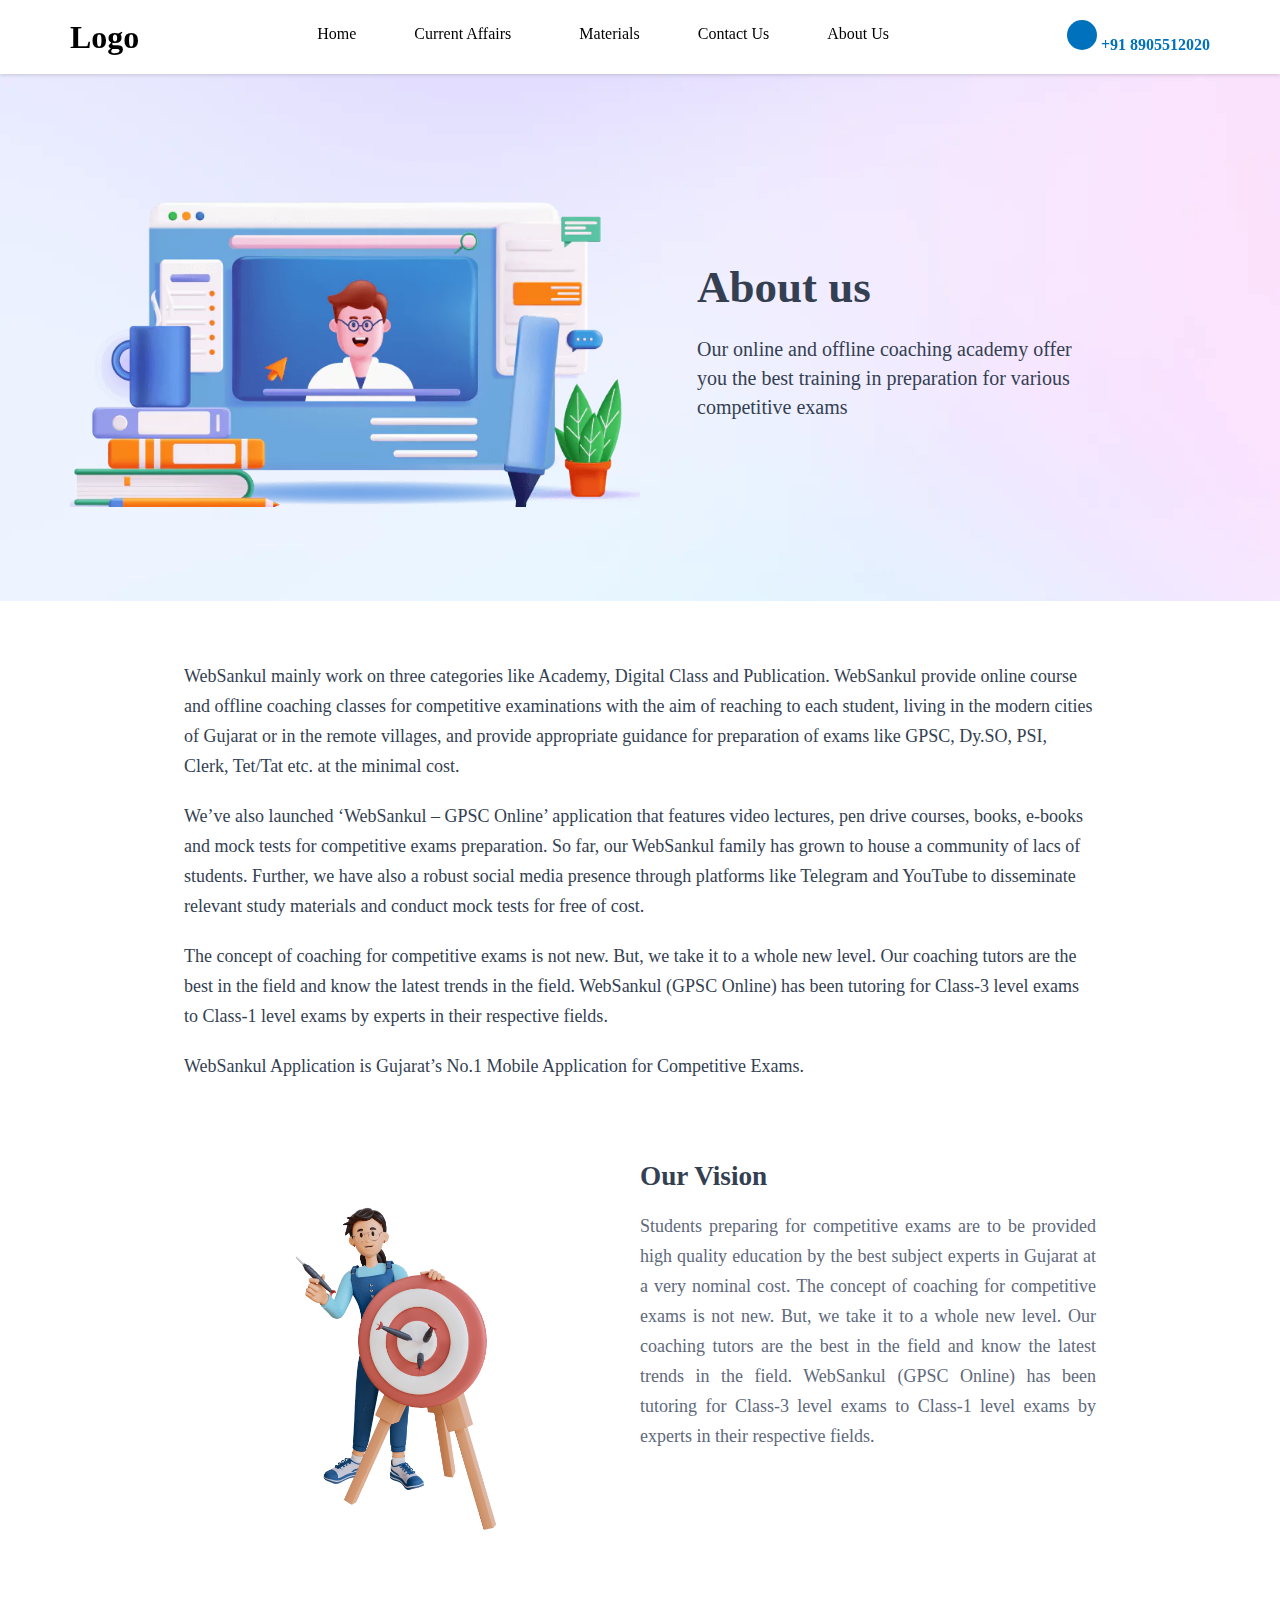
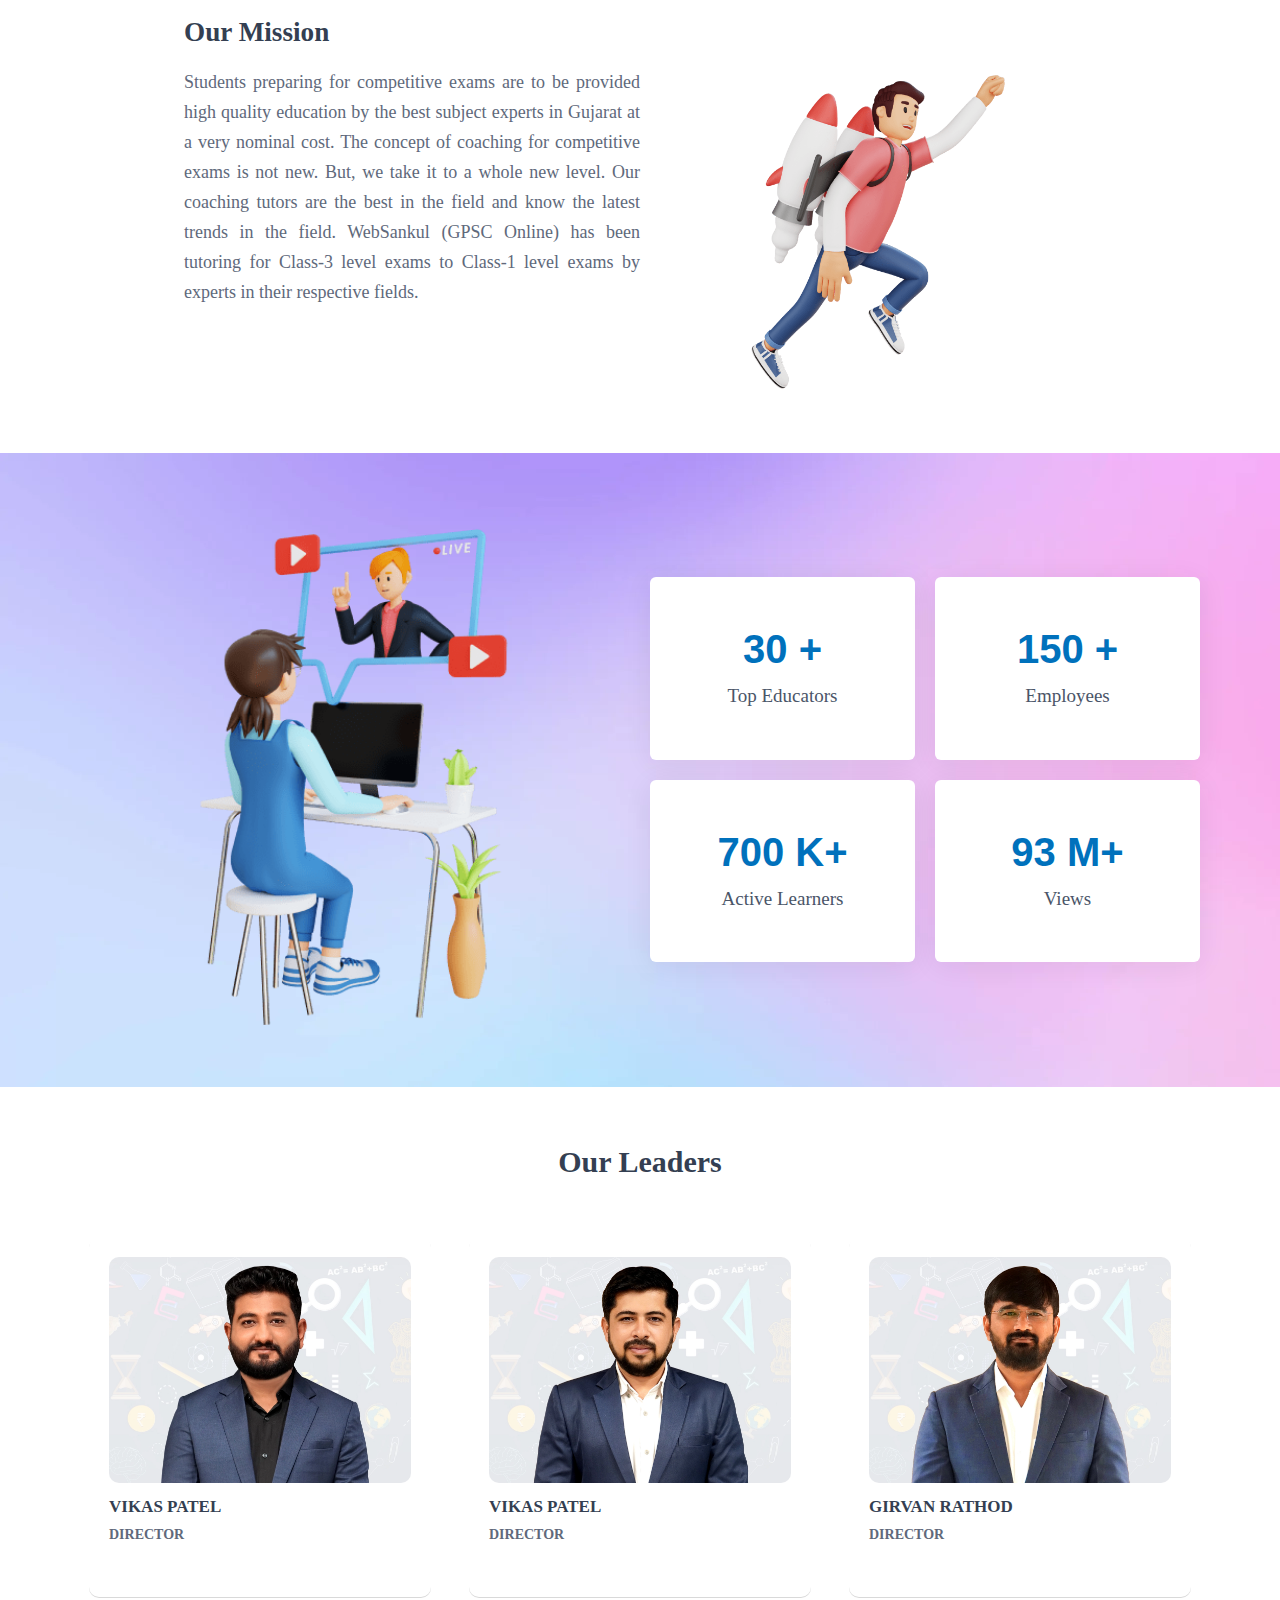
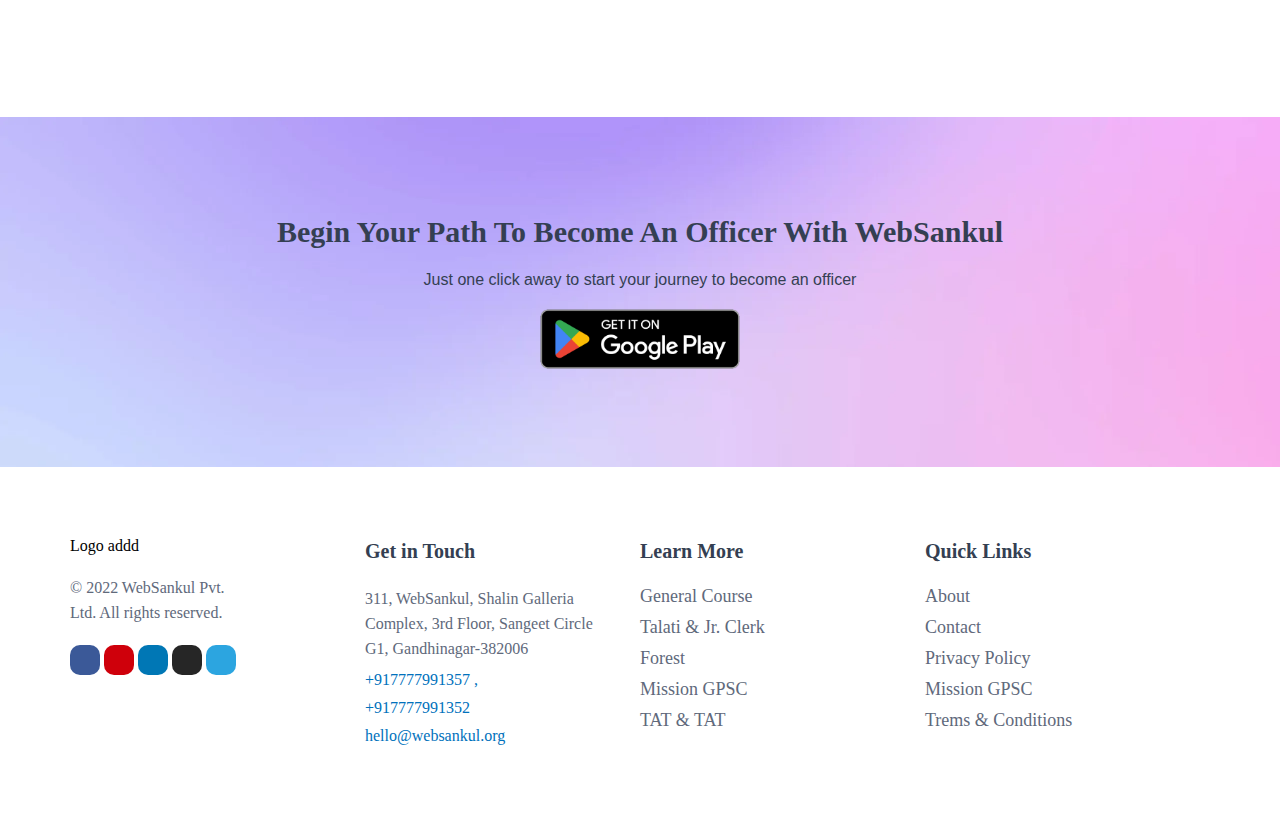
<file: about.html>
<!DOCTYPE html>
<html lang="en">

<head>
    <meta charset="UTF-8">
    <meta http-equiv="X-UA-Compatible" content="IE=edge">
    <meta name="viewport" content="width=device-width, initial-scale=1.0">
    <link rel="stylesheet" href="https://cdnjs.cloudflare.com/ajax/libs/font-awesome/6.2.1/css/all.min.css"
        integrity="sha512-MV7K8+y+gLIBoVD59lQIYicR65iaqukzvf/nwasF0nqhPay5w/9lJmVM2hMDcnK1OnMGCdVK+iQrJ7lzPJQd1w=="
        crossorigin="anonymous" referrerpolicy="no-referrer" />
    <link rel="stylesheet" href="assets/css/style.css">
    <title>about us</title>
</head>

<body>
    <header>
        <div class="container">
            <div class="row justify align-items">
                <div class="col">
                    <div class="logo">
                        <button class="bar"><i class="fa fa-2x fa-bars"></i></button>
                        <h1>Logo</h1>
                    </div>
                </div>
                <div class="col">
                    <div class="header_text">
                        <ul>
                            <li><a href="index.html">home</a></li>
                            <li class="dropdown"><a href="Current Affairs.html">Current Affairs <i
                                        class="fa-solid fa-caret-down"></i></a>
                                <ul class="dropdown-nav">
                                    <li><a href="#">Lawn Care</a></li>
                                    <li><a href="#">Walling &amp; Fencing</a></li>
                                    <li><a href="#">Landscape design</a></li>
                                    <li><a href="#">Grounds Maintenance</a></li>
                                </ul>
                            </li>
                            <li><a href="Materials.html">Materials</a></li>
                            <li><a href="contact.html">Contact Us</a></li>
                            <li><a href="about.html">About Us</a></li>
                        </ul>
                    </div>
                </div>
                <div class="col">
                    <div class="number">
                        <ul>
                            <li><a href="#"><i class="fa-solid fa-phone"></i></a></li>
                            <li><a href="#">+91 8905512020</a></li>
                        </ul>

                    </div>
                </div>
            </div>
        </div>
    </header>
    <div class="marging"></div>

    <section class="about_sec_1">
        <div class="container">
            <div class="row align-items">
                <div class="col_50">
                    <div class="about_img">
                        <img src="assets/img/img/aboutus_img.png" alt="">
                    </div>
                </div>
                <div class="col_50">
                    <div class="about_text">
                        <h2>About us</h2>
                        <h5> Our online and offline coaching academy offer you the best training in preparation for
                            various competitive exams </h5>
                    </div>
                </div>
            </div>
        </div>
    </section>



    <section class="about_sec_2">
        <div class="container">
            <div class="row">
                <div class="col_12">
                    <div class="about_sec_2_text">
                        <p>WebSankul mainly work on three categories like Academy, Digital Class and Publication.
                            WebSankul provide online course and offline coaching classes for competitive examinations
                            with the aim of reaching to each student, living in
                            the modern cities of Gujarat or in the remote villages, and provide appropriate guidance for
                            preparation of exams like GPSC, Dy.SO, PSI, Clerk, Tet/Tat etc. at the minimal cost.</p>

                        <p>We’ve also launched ‘WebSankul – GPSC Online’ application that features video lectures, pen
                            drive courses, books, e-books and mock tests for competitive exams preparation. So far, our
                            WebSankul family has grown to house a community
                            of lacs of students. Further, we have also a robust social media presence through platforms
                            like Telegram and YouTube to disseminate relevant study materials and conduct mock tests for
                            free of cost. </p>

                        <p>The concept of coaching for competitive exams is not new. But, we take it to a whole new
                            level. Our coaching tutors are the best in the field and know the latest trends in the
                            field. WebSankul (GPSC Online) has been tutoring for
                            Class-3 level exams to Class-1 level exams by experts in their respective fields.</p>
                        <p>WebSankul Application is Gujarat’s No.1 Mobile Application for Competitive Exams.</p>
                    </div>

                </div>
            </div>
        </div>
    </section>



    <section class="about_about_sec_3">
        <div class="container">
            <div class="container_sm">

                <div class="row align">
                    <div class="col_50">
                        <div class="cartoon_img">
                            <img src="assets/img/img/our_vission.png" alt="">
                        </div>

                    </div>

                    <div class="col_50">
                        <div class="cartoon_text">
                            <h3>Our Vision</h3>
                            <p>Students preparing for competitive exams are to be provided high quality education by the
                                best subject experts in Gujarat at a very nominal cost. The concept of coaching for
                                competitive exams is not new. But, we take it to
                                a whole new level. Our coaching tutors are the best in the field and know the latest
                                trends in the field. WebSankul (GPSC Online) has been tutoring for Class-3 level exams
                                to Class-1 level exams by experts in their respective
                                fields.
                            </p>
                        </div>
                    </div>
                </div>
                <div class="row align">

                    <div class="col_50">
                        <div class="cartoon_text">
                            <h3>Our Mission</h3>
                            <p>Students preparing for competitive exams are to be provided high quality education by the
                                best subject experts in Gujarat at a very nominal cost. The concept of coaching for
                                competitive exams is not new. But, we take it to
                                a whole new level. Our coaching tutors are the best in the field and know the latest
                                trends in the field. WebSankul (GPSC Online) has been tutoring for Class-3 level exams
                                to Class-1 level exams by experts in their respective
                                fields.
                            </p>
                        </div>
                    </div>

                    <div class="col_50">
                        <div class="cartoon_img">
                            <img src="assets/img/img/our_mission.png" alt="">
                        </div>
                    </div>
                </div>
            </div>
        </div>
    </section>



    <section class="about_sec_4">
        <div class="container">
            <div class="row align-items">
                <div class="col_50">
                    <div class="about_sec_4_img">
                        <img src="assets/img/img/Rectangle-4.png" alt="">
                    </div>
                </div>

                <div class="col_50">
                    <div class="row ">
                        <div class="col_50">
                            <div class="number_box">
                                <h6>30 <span>+</span></h6>
                                <p>Top Educators</p>
                            </div>

                        </div>
                        <div class="col_50">
                            <div class="number_box">
                                <h6>150 <span>+</span></h6>
                                <p>Employees</p>
                            </div>

                        </div>
                    </div>
                    <div class="row ">
                        <div class="col_50">
                            <div class="number_box">
                                <h6>700 <span>K+</span></h6>
                                <p>Active Learners</p>
                            </div>

                        </div>
                        <div class="col_50">
                            <div class="number_box">
                                <h6>93 <span>M+</span></h6>
                                <p>Views</p>
                            </div>

                        </div>
                    </div>
                </div>
            </div>
        </div>
    </section>



    <section class="about_sec_5">
        <div class="container">
            <div class="row">
                <div class="col_12">
                    <div class="about_sec_5_text">
                        <h3>Our Leaders</h3>
                    </div>
                </div>
            </div>

            <div class="row elementor">
                <div class="col_30">
                    <div class="elementor_box">
                        <div class="elementor_img">
                            <img src="assets/img/img/vikas_sir.png" alt="">
                        </div>
                        <div class="elementor_text">
                            <h3>Vikas Patel</h3>
                            <h5>DIRECTOR</h5>
                            <a href="#"><i class="fa-brands fa-twitter"></i></a>
                            <a href="#"><i class="fa-brands fa-linkedin"></i></a>
                            <a href="#"> <i class="fa-solid fa-envelope"></i> </a>

                            </p>
                        </div>
                    </div>

                </div>
                <div class="col_30">
                    <div class="elementor_box">
                        <div class="elementor_img">
                            <img src="assets/img/img/abhijit_sir-1.png" alt="">
                        </div>

                        <div class="elementor_text">
                            <h3>Vikas Patel</h3>
                            <h5>DIRECTOR</h5>
                            <a href="#"><i class="fa-brands fa-twitter"></i></a>
                            <a href="#"><i class="fa-brands fa-linkedin"></i></a>
                            <a href="#"> <i class="fa-solid fa-envelope"></i> </a>

                            </p>
                        </div>
                    </div>

                </div>
                <div class="col_30">
                    <div class="elementor_box">
                        <div class="elementor_img">
                            <img src="assets/img/img/girvan_sir.png" alt="">
                        </div>

                        <div class="elementor_text">
                            <h3>Girvan Rathod</h3>
                            <h5>DIRECTOR</h5>
                            <a href="#"><i class="fa-brands fa-twitter"></i></a>
                            <a href="#"><i class="fa-brands fa-linkedin"></i></a>
                            <a href="#"> <i class="fa-solid fa-envelope"></i> </a>
                            </p>
                        </div>
                    </div>

                </div>
            </div>

        </div>

    </section>

    <section class="sec_6">
        <div class="container">
            <div class="row">
                <div class="col_12">
                    <div class="path">
                        <h3>Begin Your Path To Become an Officer With WebSankul</h3>
                        <p>Just one click away to start your journey to become an officer</p>
                        <div class="play">
                            <img src="assets/img/img/google-play-badge.png" alt="">
                        </div>
                    </div>
                </div>
            </div>
        </div>
    </section>


    <footer class="footer_sec fooot_bg_color">
        <div class="container">
            <div class="row">
                <div class="col_25 f_ma">
                    <div class="logo_img">
                        Logo addd
                        <!-- <img src="" alt=""> -->
                    </div>
                    <div class="logo_text">
                        <p>© 2022 WebSankul Pvt. Ltd. All rights reserved.</p>
                    </div>

                    <div class="logo_icon">
                        <a href="#"><i class="fa-brands fa-facebook foot_facebook"></i></a>
                        <a href="#"><i class="fa-brands fa-youtube  foot_youtube"></i></a>
                        <a href="#"><i class="fa-brands fa-linkedin  foot_linkedin"></i></a>
                        <a href="#"><i class="fa-brands fa-instagram  foot_instagram"></i></a>
                        <a href="#"><i class="fa-brands fa-telegram  foot_telegram "></i></a>
                    </div>
                </div>


                <div class="col_25 f_ma">
                    <div class="footer_text">
                        <h3> Get in Touch</h3>
                        <p>311, WebSankul, Shalin Galleria Complex, 3rd Floor, Sangeet Circle G1, Gandhinagar-382006</p>
                        <a href="tel:+917777991357 ">+917777991357 ,</a>
                        <a href="tel:+917777991352">+917777991352</a>
                        <a href="mail:hello@websankul.org">hello@websankul.org</a>
                    </div>

                </div>

                <div class="col_25 f_ma">
                    <div class="footer_list ">
                        <h3>Learn More</h3>
                        <div class="f_list">
                            <ul>
                                <li><a href="#">General Course</a></li>
                                <li><a href="#">Talati & Jr. Clerk</a></li>
                                <li><a href="#">Forest</a></li>
                                <li><a href="#">Mission GPSC</a></li>
                                <li><a href="#">TAT & TAT</a></li>
                            </ul>
                        </div>

                    </div>
                </div>
                <div class="col_25 f_ma">
                    <div class="footer_list ">
                        <h3>Quick Links</h3>

                        <div class="f_list">
                            <ul>
                                <li><a href="#">about</a></li>
                                <li><a href="#">contact</a></li>
                                <li><a href="Privacy.html">privacy policy </a></li>
                                <li><a href="#">Mission GPSC</a></li>
                                <li><a href="Conditions.html">trems & conditions </a></li>
                            </ul>
                        </div>

                    </div>
                </div>
            </div>
        </div>
    </footer>
    <script src="assets/js/custom.js" defer></script>
    <script src="https://cdnjs.cloudflare.com/ajax/libs/jquery/2.1.3/jquery.min.js "></script>
</body>

</html>
</file>
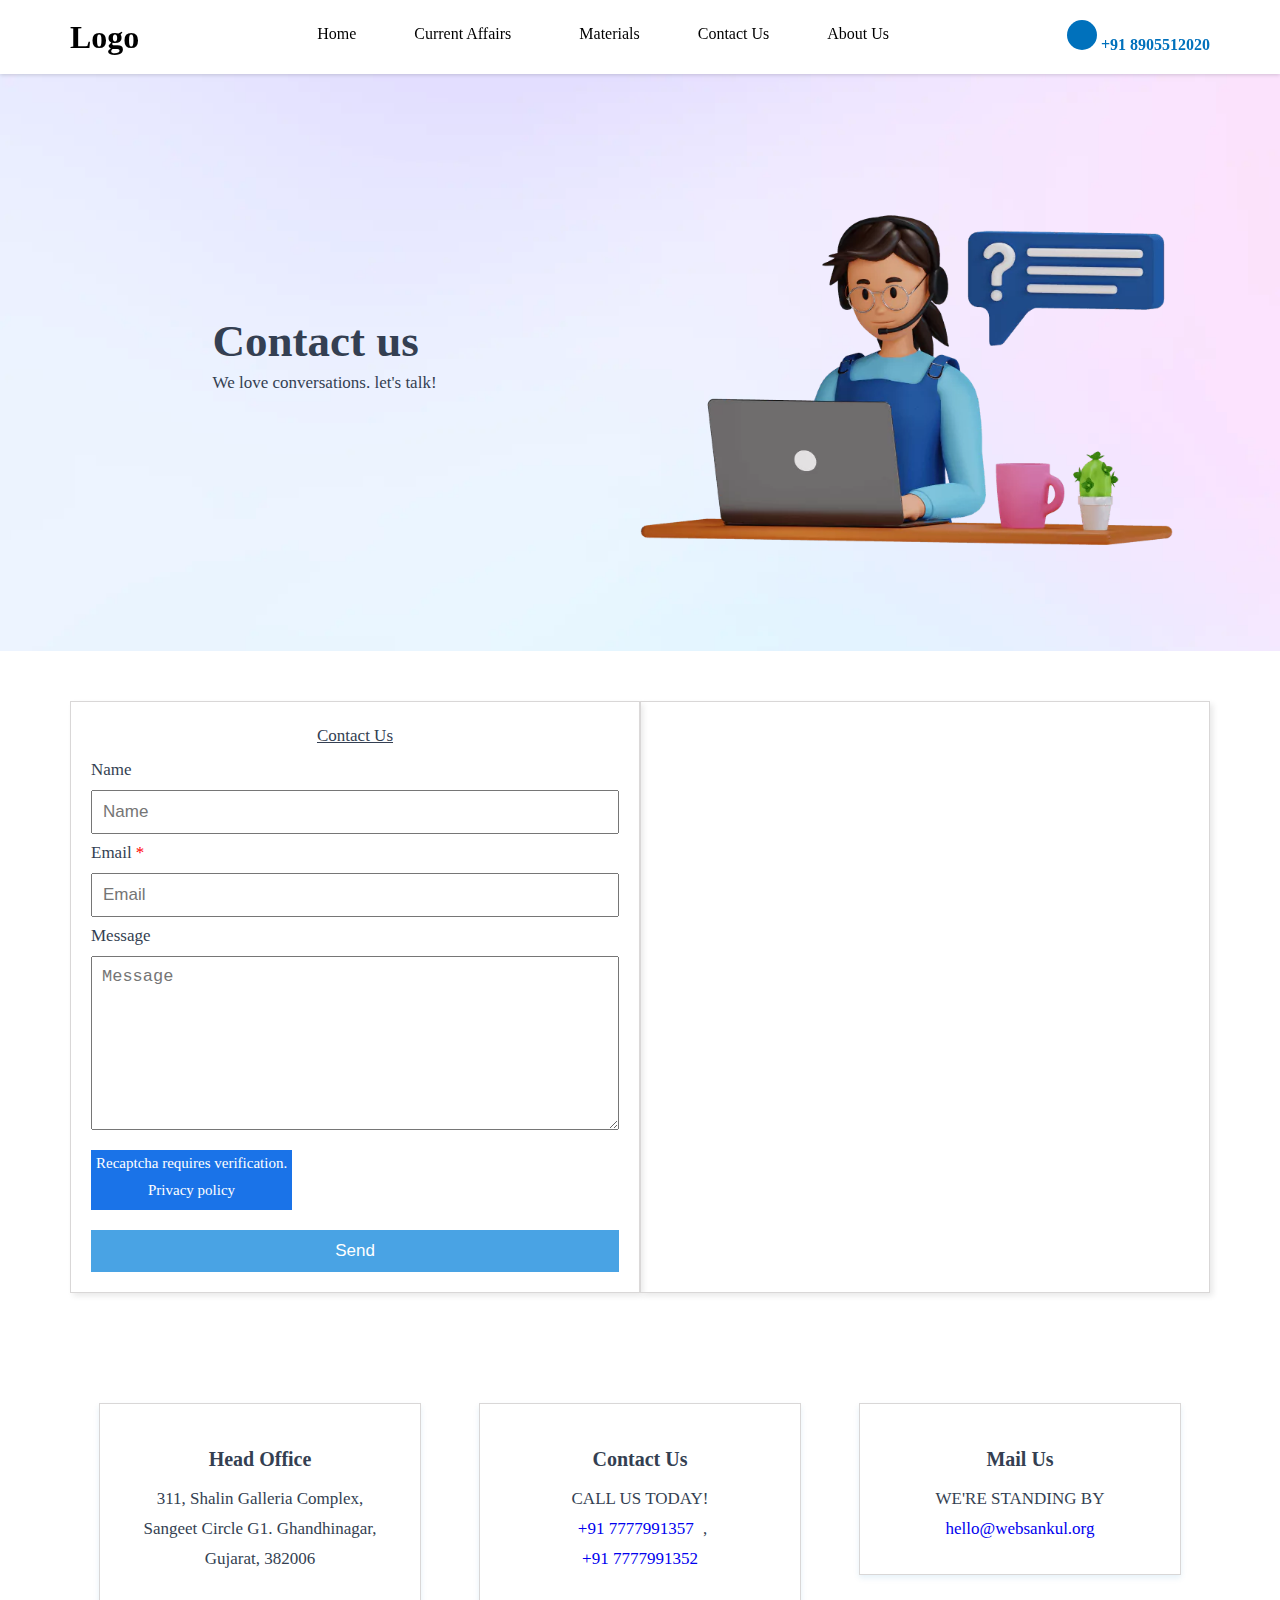
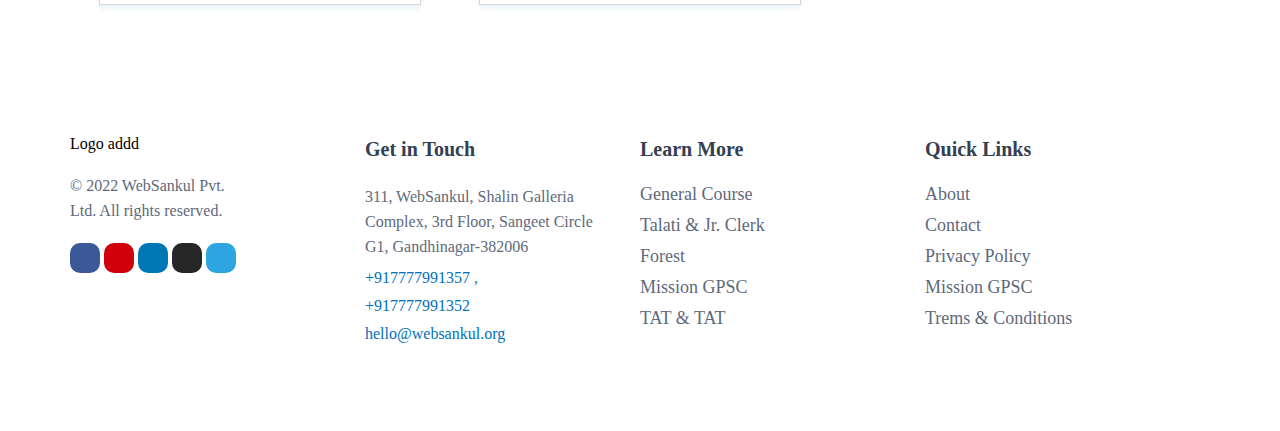
<file: contact.html>
<!DOCTYPE html>
<html lang="en">

<head>
    <meta charset="UTF-8">
    <meta http-equiv="X-UA-Compatible" content="IE=edge">
    <meta name="viewport" content="width=device-width, initial-scale=1.0">
    <title>contact</title>
    <link rel="stylesheet" href="https://cdnjs.cloudflare.com/ajax/libs/font-awesome/6.2.1/css/all.min.css"
        integrity="sha512-MV7K8+y+gLIBoVD59lQIYicR65iaqukzvf/nwasF0nqhPay5w/9lJmVM2hMDcnK1OnMGCdVK+iQrJ7lzPJQd1w=="
        crossorigin="anonymous" referrerpolicy="no-referrer" />
    <link rel="stylesheet" href="assets/css/style.css">

</head>

<body>
    <header>
        <div class="container">
            <div class="row justify align-items">
                <div class="col">
                    <div class="logo">
                        <button class="bar"><i class="fa fa-2x fa-bars"></i></button>
                        <h1>Logo</h1>
                    </div>
                </div>
                <div class="col">
                    <div class="header_text">
                        <ul>
                            <li><a href="index.html">home</a></li>
                            <li class="dropdown"><a href="Current Affairs.html">Current Affairs <i
                                        class="fa-solid fa-caret-down"></i></a>
                                <ul class="dropdown-nav">
                                    <li><a href="#">Lawn Care</a></li>
                                    <li><a href="#">Walling &amp; Fencing</a></li>
                                    <li><a href="#">Landscape design</a></li>
                                    <li><a href="#">Grounds Maintenance</a></li>
                                </ul>
                            </li>
                            <li><a href="Materials.html">Materials</a></li>
                            <li><a href="contact.html">Contact Us</a></li>
                            <li><a href="about.html">About Us</a></li>
                        </ul>
                    </div>
                </div>
                <div class="col">
                    <div class="number">
                        <ul>
                            <li><a href="#"><i class="fa-solid fa-phone"></i></a></li>
                            <li><a href="#">+91 8905512020</a></li>
                        </ul>
                    </div>
                </div>
            </div>
        </div>
    </header>
    <div class="marging"></div>

    <section class="contact_sec1">
        <div class="container">
            <div class="row align-items">
                <div class="col_50">
                    <div class="contact_text">
                        <h3>Contact us​</h3>
                        <h5> We love conversations. let's talk! </h5>
                    </div>
                </div>
                <div class="col_50">
                    <div class="contact_img">
                        <img src="assets/img/img/contact-us-hero.png" alt="">
                    </div>
                </div>
            </div>
        </div>
    </section>



    <section class="contact_sec2">
        <div class="container">
            <div class="row">
                <div class="col_50">
                    <div class="contact_box">
                        <div class="contact_box_text">
                            <h3>Contact Us</h3>
                            <form method="get">
                                <label for="name">name</label>
                                <input type="text" id="name" placeholder="name">
                                <label for="email"> email <span>*</span></label>
                                <input type="email" id="email" placeholder="email">
                                <label for="message">message</label>
                                <textarea name="" id="message" cols="20" rows="8" placeholder="message"></textarea>

                                <div class="blue_box">
                                    <div class="box_left">
                                        <p>Recaptcha requires verification. </p>
                                        <p> <span>Privacy</span> <span>policy</span></p>
                                    </div>
                                </div>
                                <button type="submit" class="submit"> send</button>
                            </form>
                        </div>
                    </div>
                </div>

                <div class="col_50">
                    <div class=" contact_box">
                        <iframe
                            src="https://www.google.com/maps/embed?pb=!1m18!1m12!1m3!1d14685.81114675293!2d72.50863949793711!3d23.04385596814998!2m3!1f0!2f0!3f0!3m2!1i1024!2i768!4f13.1!3m3!1m2!1s0x395e9b767b0a48ed%3A0x713f82e619ac7868!2sTOPS%20Technologies!5e0!3m2!1sen!2sin!4v1672127990484!5m2!1sen!2sin"
                            width="100%" height="546px" style="border:0;" allowfullscreen="" loading="lazy"
                            referrerpolicy="no-referrer-when-downgrade"></iframe>
                    </div>
                </div>
            </div>
        </div>
    </section>

    <section class="contact_sec2">
        <div class="container">
            <div class="row">
                <div class="col_30">
                    <div class="text_box">

                        <div class="icon_text">
                            <a href="#"><i class="fa-solid fa-location-dot"></i></a>
                            <h3> <a href="#">head office</a> </h3>
                            <p>311, Shalin Galleria Complex, Sangeet Circle G1. Ghandhinagar, Gujarat, 382006</p>
                        </div>

                    </div>
                </div>
                <div class="col_30">
                    <div class="text_box">

                        <div class="icon_text">
                            <a href="#"><i class="fa-solid fa-phone"></i></a>
                            <h3> <a href="tel:7777991357">Contact Us</a> </h3>

                            <p>CALL US TODAY!</p>
                            <p> <a href="tel:7777991357">+91 7777991357</a> ,<a href="tel:7777991352">+91
                                    7777991352</a></p>
                        </div>

                    </div>
                </div>
                <div class="col_30">
                    <div class="text_box">

                        <div class="icon_text">
                            <a href="#"><i class="fa-solid fa-envelopes-bulk"></i></a>
                            <h3> <a href="mailto:hello@websankul.org">Mail us</a> </h3>
                            <p>WE'RE STANDING BY</p>
                            <p><a href="mailto:hello@websankul.org">hello@websankul.org</a></p>
                        </div>

                    </div>
                </div>
            </div>
        </div>
    </section>


    <footer class="footer_sec fooot_bg_color">
        <div class="container">
            <div class="row">
                <div class="col_25 f_ma">
                    <div class="logo_img">
                        Logo addd
                        <!-- <img src="" alt=""> -->
                    </div>
                    <div class="logo_text">
                        <p>© 2022 WebSankul Pvt. Ltd. All rights reserved.</p>
                    </div>

                    <div class="logo_icon">
                        <a href="#"><i class="fa-brands fa-facebook foot_facebook"></i></a>
                        <a href="#"><i class="fa-brands fa-youtube  foot_youtube"></i></a>
                        <a href="#"><i class="fa-brands fa-linkedin  foot_linkedin"></i></a>
                        <a href="#"><i class="fa-brands fa-instagram  foot_instagram"></i></a>
                        <a href="#"><i class="fa-brands fa-telegram  foot_telegram "></i></a>
                    </div>
                </div>


                <div class="col_25 f_ma">
                    <div class="footer_text">
                        <h3> Get in Touch</h3>
                        <p>311, WebSankul, Shalin Galleria Complex, 3rd Floor, Sangeet Circle G1, Gandhinagar-382006</p>
                        <a href="tel:+917777991357 ">+917777991357 ,</a>
                        <a href="tel:+917777991352">+917777991352</a>
                        <a href="mail:hello@websankul.org">hello@websankul.org</a>
                    </div>

                </div>

                <div class="col_25 f_ma">
                    <div class="footer_list ">
                        <h3>Learn More</h3>
                        <div class="f_list">
                            <ul>
                                <li><a href="#">General Course</a></li>
                                <li><a href="#">Talati & Jr. Clerk</a></li>
                                <li><a href="#">Forest</a></li>
                                <li><a href="#">Mission GPSC</a></li>
                                <li><a href="#">TAT & TAT</a></li>
                            </ul>
                        </div>

                    </div>
                </div>
                <div class="col_25 f_ma">
                    <div class="footer_list ">
                        <h3>Quick Links</h3>

                        <div class="f_list">
                            <ul>
                                <li><a href="#">about</a></li>
                                <li><a href="#">contact</a></li>
                                <li><a href="Privacy.html">privacy policy </a></li>
                                <li><a href="#">Mission GPSC</a></li>
                                <li><a href="Conditions.html">trems & conditions </a></li>
                            </ul>
                        </div>

                    </div>
                </div>
            </div>
        </div>
    </footer>
    <script src="https://cdnjs.cloudflare.com/ajax/libs/jquery/2.1.3/jquery.min.js "></script>
    <script src="assets/js/custom.js" defer></script>
</body>

</html>
</file>
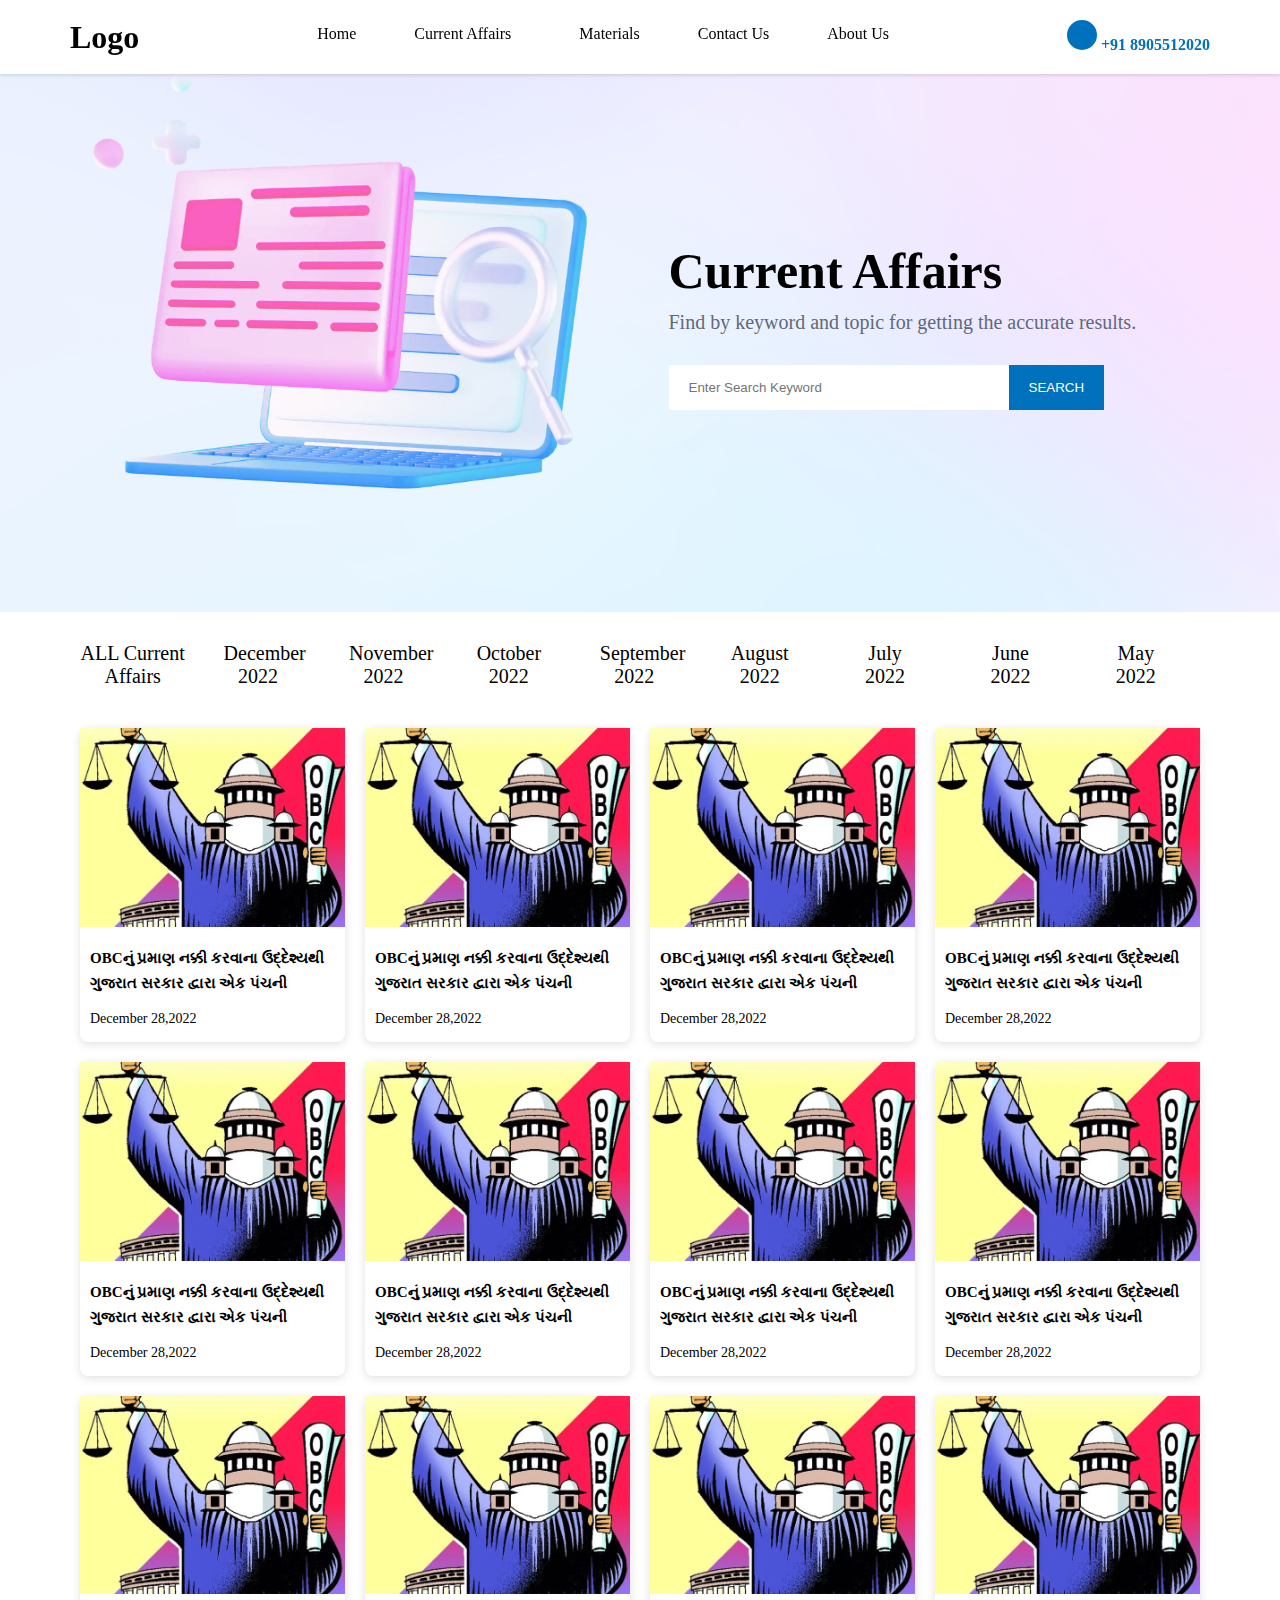
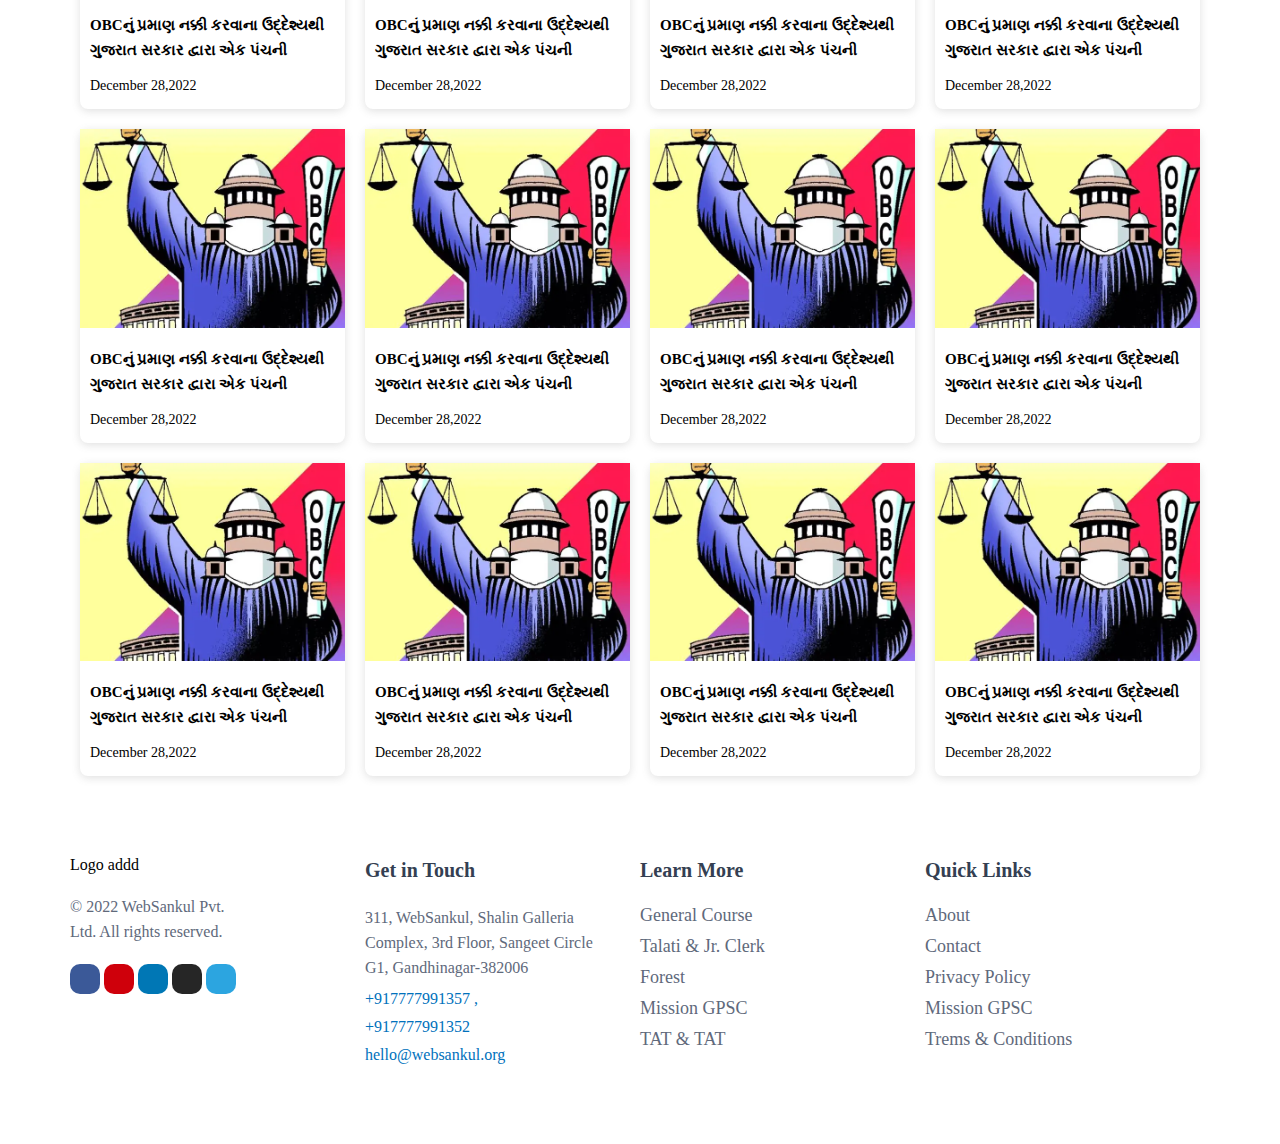
<file: Current Affairs.html>
<!DOCTYPE html>
<html lang="en">

<head>
    <meta charset="UTF-8">
    <meta http-equiv="X-UA-Compatible" content="IE=edge">
    <meta name="viewport" content="width=device-width, initial-scale=1.0">
    <title>Current Affairs</title>
    <!-- google icon font -->
    <link rel="stylesheet"
        href="https://fonts.googleapis.com/css2?family=Material+Symbols+Outlined:opsz,wght,FILL,GRAD@48,400,0,0" />
    <!-- font awesome icon -->
    <link rel="stylesheet" href="https://cdnjs.cloudflare.com/ajax/libs/font-awesome/6.1.1/css/all.min.css"
        integrity="sha512-KfkfwYDsLkIlwQp6LFnl8zNdLGxu9YAA1QvwINks4PhcElQSvqcyVLLD9aMhXd13uQjoXtEKNosOWaZqXgel0g=="
        crossorigin="anonymous" referrerpolicy="no-referrer" />
    <link rel="stylesheet" href="assets/css/style.css">
</head>

<body>
    <header>
        <div class="container">
            <div class="row justify align-items">
                <div class="col">
                    <div class="logo">
                        <button class="bar"><i class="fa fa-2x fa-bars"></i></button>
                        <h1>Logo</h1>
                    </div>
                </div>
                <div class="col">
                    <div class="header_text">
                        <ul>
                            <li><a href="index.html">home</a></li>
                            <li class="dropdown"><a href="Current Affairs.html">Current Affairs <i
                                        class="fa-solid fa-caret-down"></i></a>
                                <ul class="dropdown-nav">
                                    <li><a href="#">Lawn Care</a></li>
                                    <li><a href="#">Walling &amp; Fencing</a></li>
                                    <li><a href="#">Landscape design</a></li>
                                    <li><a href="#">Grounds Maintenance</a></li>
                                </ul>
                            </li>
                            <li><a href="Materials.html">Materials</a></li>
                            <li><a href="contact.html">Contact Us</a></li>
                            <li><a href="about.html">About Us</a></li>
                        </ul>
                    </div>
                </div>
                <div class="col">
                    <div class="number">
                        <ul>
                            <li><a href="#"><i class="fa-solid fa-phone"></i></a></li>
                            <li><a href="#">+91 8905512020</a></li>
                        </ul>

                    </div>
                </div>
            </div>
        </div>
    </header>
    <div class="marging"></div>

    <!-- -------------- section 1 --------------  -->

    <section class="current_se_1">
        <div class="container">
            <div class="row align-items">
                <div class="col_50">
                    <div class="current_se1_img">
                        <img src="assets/img/current-affairs-1 (1).png" alt="">
                    </div>
                </div>
                <div class="col_50">
                    <div class="current_se1_text">
                        <h4>Current Affairs</h4>
                        <p>Find by keyword and topic for getting the accurate results.</p>
                        <div class="search">
                            <input type="text" placeholder="Enter Search Keyword">
                            <button>SEARCH</button>
                        </div>
                    </div>
                </div>
            </div>
        </div>
    </section>

    <!-- -------------- section 2 --------------  -->


    <section class="current_se_2">
        <div class="container">
            <div class="row align-items">

                <div class="col_1">
                    <div class="section_text ">
                        <a style="width: 90%;" href="#">ALL Current Affairs</a>
                    </div>
                </div>

                <div class="col_1">
                    <div class="section_text">
                        <a href="#">December 2022 </a>
                    </div>
                </div>

                <div class="col_1">
                    <div class="section_text">
                        <a href="#">November 2022</a>
                    </div>
                </div>
                <div class="col_1">
                    <div class="section_text">
                        <a href="#">October 2022</a>
                    </div>
                </div>
                <div class="col_1">
                    <div class="section_text">
                        <a href="#">September 2022</a>
                    </div>
                </div>
                <div class="col_1">
                    <div class="section_text">
                        <a href="#">August 2022</a>
                    </div>
                </div>
                <div class="col_1">
                    <div class="section_text">
                        <a href="#">July 2022</a>
                    </div>
                </div>
                <div class="col_1">
                    <div class="section_text">
                        <a href="#">June 2022</a>
                    </div>
                </div>
                <div class="col_1">
                    <div class="section_text">
                        <a href="#"> May 2022</a>
                    </div>
                </div>
            </div>
    </section>

    <!-- -------------- section 3 --------------  -->

    <section class="current_se_3">
        <div class="container">
            <div class="row">
                <div class="col_25">
                    <div class="current_affairs_card">
                        <img src="assets/img/obc.jpg.png" alt="">
                        <div class="se_3_text_pading">
                            <a href="#">OBCનું પ્રમાણ નક્કી કરવાના ઉદ્દેશ્યથી ગુજરાત સરકાર દ્વારા એક પંચની</a>
                            <p>December 28,2022</p>
                        </div>
                    </div>
                </div>
                <div class="col_25">
                    <div class="current_affairs_card">
                        <img src="assets/img/obc.jpg.png" alt="">
                        <div class="se_3_text_pading">
                            <a href="#">OBCનું પ્રમાણ નક્કી કરવાના ઉદ્દેશ્યથી ગુજરાત સરકાર દ્વારા એક પંચની</a>
                            <p>December 28,2022</p>
                        </div>
                    </div>
                </div>
                <div class="col_25">
                    <div class="current_affairs_card">
                        <img src="assets/img/obc.jpg.png" alt="">
                        <div class="se_3_text_pading">
                            <a href="#">OBCનું પ્રમાણ નક્કી કરવાના ઉદ્દેશ્યથી ગુજરાત સરકાર દ્વારા એક પંચની</a>
                            <p>December 28,2022</p>
                        </div>
                    </div>
                </div>
                <div class="col_25">
                    <div class="current_affairs_card">
                        <img src="assets/img/obc.jpg.png" alt="">
                        <div class="se_3_text_pading">
                            <a href="#">OBCનું પ્રમાણ નક્કી કરવાના ઉદ્દેશ્યથી ગુજરાત સરકાર દ્વારા એક પંચની</a>
                            <p>December 28,2022</p>
                        </div>
                    </div>
                </div>
                <div class="col_25">
                    <div class="current_affairs_card">
                        <img src="assets/img/obc.jpg.png" alt="">
                        <div class="se_3_text_pading">
                            <a href="#">OBCનું પ્રમાણ નક્કી કરવાના ઉદ્દેશ્યથી ગુજરાત સરકાર દ્વારા એક પંચની</a>
                            <p>December 28,2022</p>
                        </div>
                    </div>
                </div>
                <div class="col_25">
                    <div class="current_affairs_card">
                        <img src="assets/img/obc.jpg.png" alt="">
                        <div class="se_3_text_pading">
                            <a href="#">OBCનું પ્રમાણ નક્કી કરવાના ઉદ્દેશ્યથી ગુજરાત સરકાર દ્વારા એક પંચની</a>
                            <p>December 28,2022</p>
                        </div>
                    </div>
                </div>
                <div class="col_25">
                    <div class="current_affairs_card">
                        <img src="assets/img/obc.jpg.png" alt="">
                        <div class="se_3_text_pading">
                            <a href="#">OBCનું પ્રમાણ નક્કી કરવાના ઉદ્દેશ્યથી ગુજરાત સરકાર દ્વારા એક પંચની</a>
                            <p>December 28,2022</p>
                        </div>
                    </div>
                </div>
                <div class="col_25">
                    <div class="current_affairs_card">
                        <img src="assets/img/obc.jpg.png" alt="">
                        <div class="se_3_text_pading">
                            <a href="#">OBCનું પ્રમાણ નક્કી કરવાના ઉદ્દેશ્યથી ગુજરાત સરકાર દ્વારા એક પંચની</a>
                            <p>December 28,2022</p>
                        </div>
                    </div>
                </div>
                <div class="col_25">
                    <div class="current_affairs_card">
                        <img src="assets/img/obc.jpg.png" alt="">
                        <div class="se_3_text_pading">
                            <a href="#">OBCનું પ્રમાણ નક્કી કરવાના ઉદ્દેશ્યથી ગુજરાત સરકાર દ્વારા એક પંચની</a>
                            <p>December 28,2022</p>
                        </div>
                    </div>
                </div>
                <div class="col_25">
                    <div class="current_affairs_card">
                        <img src="assets/img/obc.jpg.png" alt="">
                        <div class="se_3_text_pading">
                            <a href="#">OBCનું પ્રમાણ નક્કી કરવાના ઉદ્દેશ્યથી ગુજરાત સરકાર દ્વારા એક પંચની</a>
                            <p>December 28,2022</p>
                        </div>
                    </div>
                </div>
                <div class="col_25">
                    <div class="current_affairs_card">
                        <img src="assets/img/obc.jpg.png" alt="">
                        <div class="se_3_text_pading">
                            <a href="#">OBCનું પ્રમાણ નક્કી કરવાના ઉદ્દેશ્યથી ગુજરાત સરકાર દ્વારા એક પંચની</a>
                            <p>December 28,2022</p>
                        </div>
                    </div>
                </div>
                <div class="col_25">
                    <div class="current_affairs_card">
                        <img src="assets/img/obc.jpg.png" alt="">
                        <div class="se_3_text_pading">
                            <a href="#">OBCનું પ્રમાણ નક્કી કરવાના ઉદ્દેશ્યથી ગુજરાત સરકાર દ્વારા એક પંચની</a>
                            <p>December 28,2022</p>
                        </div>
                    </div>
                </div>
                <div class="col_25">
                    <div class="current_affairs_card">
                        <img src="assets/img/obc.jpg.png" alt="">
                        <div class="se_3_text_pading">
                            <a href="#">OBCનું પ્રમાણ નક્કી કરવાના ઉદ્દેશ્યથી ગુજરાત સરકાર દ્વારા એક પંચની</a>
                            <p>December 28,2022</p>
                        </div>
                    </div>
                </div>
                <div class="col_25">
                    <div class="current_affairs_card">
                        <img src="assets/img/obc.jpg.png" alt="">
                        <div class="se_3_text_pading">
                            <a href="#">OBCનું પ્રમાણ નક્કી કરવાના ઉદ્દેશ્યથી ગુજરાત સરકાર દ્વારા એક પંચની</a>
                            <p>December 28,2022</p>
                        </div>
                    </div>
                </div>
                <div class="col_25">
                    <div class="current_affairs_card">
                        <img src="assets/img/obc.jpg.png" alt="">
                        <div class="se_3_text_pading">
                            <a href="#">OBCનું પ્રમાણ નક્કી કરવાના ઉદ્દેશ્યથી ગુજરાત સરકાર દ્વારા એક પંચની</a>
                            <p>December 28,2022</p>
                        </div>
                    </div>
                </div>
                <div class="col_25">
                    <div class="current_affairs_card">
                        <img src="assets/img/obc.jpg.png" alt="">
                        <div class="se_3_text_pading">
                            <a href="#">OBCનું પ્રમાણ નક્કી કરવાના ઉદ્દેશ્યથી ગુજરાત સરકાર દ્વારા એક પંચની</a>
                            <p>December 28,2022</p>
                        </div>
                    </div>
                </div>
                <div class="col_25">
                    <div class="current_affairs_card">
                        <img src="assets/img/obc.jpg.png" alt="">
                        <div class="se_3_text_pading">
                            <a href="#">OBCનું પ્રમાણ નક્કી કરવાના ઉદ્દેશ્યથી ગુજરાત સરકાર દ્વારા એક પંચની</a>
                            <p>December 28,2022</p>
                        </div>
                    </div>
                </div>
                <div class="col_25">
                    <div class="current_affairs_card">
                        <img src="assets/img/obc.jpg.png" alt="">
                        <div class="se_3_text_pading">
                            <a href="#">OBCનું પ્રમાણ નક્કી કરવાના ઉદ્દેશ્યથી ગુજરાત સરકાર દ્વારા એક પંચની</a>
                            <p>December 28,2022</p>
                        </div>
                    </div>
                </div>
                <div class="col_25">
                    <div class="current_affairs_card">
                        <img src="assets/img/obc.jpg.png" alt="">
                        <div class="se_3_text_pading">
                            <a href="#">OBCનું પ્રમાણ નક્કી કરવાના ઉદ્દેશ્યથી ગુજરાત સરકાર દ્વારા એક પંચની</a>
                            <p>December 28,2022</p>
                        </div>
                    </div>
                </div>
                <div class="col_25">
                    <div class="current_affairs_card">
                        <img src="assets/img/obc.jpg.png" alt="">
                        <div class="se_3_text_pading">
                            <a href="#">OBCનું પ્રમાણ નક્કી કરવાના ઉદ્દેશ્યથી ગુજરાત સરકાર દ્વારા એક પંચની</a>
                            <p>December 28,2022</p>
                        </div>
                    </div>
                </div>
            </div>
        </div>
    </section>



    <footer class="footer_sec">
        <div class="container">
            <div class="row">
                <div class="col_25 f_ma">
                    <div class="logo_img">
                        Logo addd
                        <!-- <img src="" alt=""> -->
                    </div>
                    <div class="logo_text">
                        <p>© 2022 WebSankul Pvt. Ltd. All rights reserved.</p>
                    </div>

                    <div class="logo_icon">
                        <a href="#"><i class="fa-brands fa-facebook foot_facebook"></i></a>
                        <a href="#"><i class="fa-brands fa-youtube  foot_youtube"></i></a>
                        <a href="#"><i class="fa-brands fa-linkedin  foot_linkedin"></i></a>
                        <a href="#"><i class="fa-brands fa-instagram  foot_instagram"></i></a>
                        <a href="#"><i class="fa-brands fa-telegram  foot_telegram "></i></a>
                    </div>
                </div>


                <div class="col_25 f_ma">
                    <div class="footer_text">
                        <h3> Get in Touch</h3>
                        <p>311, WebSankul, Shalin Galleria Complex, 3rd Floor, Sangeet Circle G1, Gandhinagar-382006</p>
                        <a href="tel:+917777991357 ">+917777991357 ,</a>
                        <a href="tel:+917777991352">+917777991352</a>
                        <a href="mail:hello@websankul.org">hello@websankul.org</a>
                    </div>

                </div>

                <div class="col_25 f_ma">
                    <div class="footer_list ">
                        <h3>Learn More</h3>

                        <div class="f_list">
                            <ul>
                                <li><a href="#">General Course</a></li>
                                <li><a href="#">Talati & Jr. Clerk</a></li>
                                <li><a href="#">Forest</a></li>
                                <li><a href="#">Mission GPSC</a></li>
                                <li><a href="#">TAT & TAT</a></li>
                            </ul>
                        </div>

                    </div>
                </div>
                <div class="col_25 f_ma">
                    <div class="footer_list ">
                        <h3>Quick Links</h3>

                        <div class="f_list">
                            <ul>
                                <li><a href="#">about</a></li>
                                <li><a href="#">contact</a></li>
                                <li><a href="Privacy.html">privacy policy </a></li>
                                <li><a href="#">Mission GPSC</a></li>
                                <li><a href="Conditions.html">trems & conditions </a></li>
                            </ul>
                        </div>

                    </div>
                </div>
            </div>
        </div>
    </footer>
    <script src="https://cdnjs.cloudflare.com/ajax/libs/jquery/2.1.3/jquery.min.js "></script>
    <script src="assets/js/custom.js"></script>
</body>

</html>
</file>
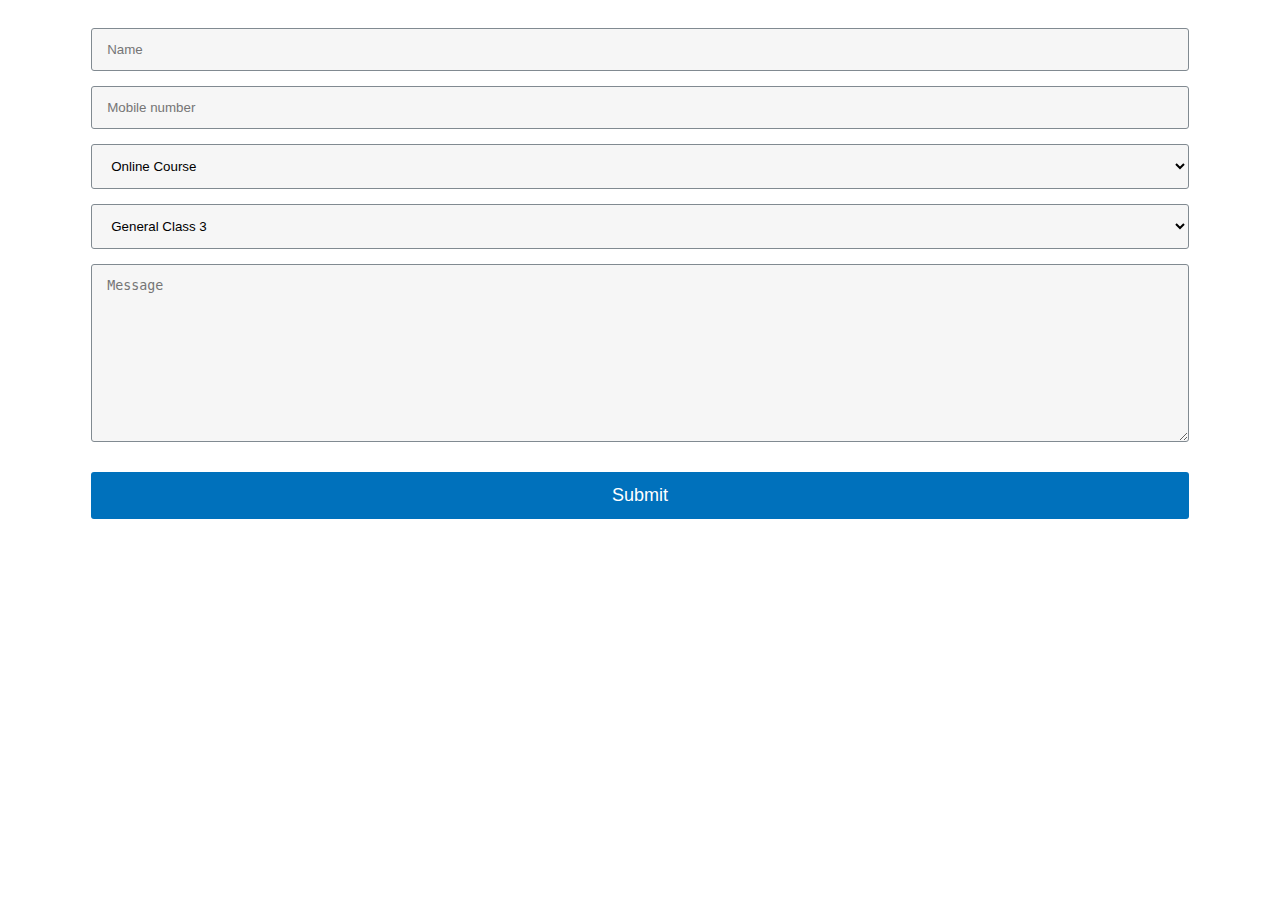
<file: kk.htm>
<!DOCTYPE html>
<html lang="en">

<head>
    <meta charset="UTF-8">
    <meta http-equiv="X-UA-Compatible" content="IE=edge">
    <meta name="viewport" content="width=device-width, initial-scale=1.0">
    <title>Document</title>
    <script src="https://www.google.com/recaptcha/api.js" async defer></script>

    <style>

    </style>

    <style>
        * {
            box-sizing: border-box;
        }
        
        .container {
            max-width: 300px;
            background: #ccc;
            padding: 20px;
        }
        
        .g-recaptcha {
            transform-origin: left top;
            -webkit-transform-origin: left top;
        }
        
        .forme_color {
            background-color: #fff;
            padding: 20px;
            border-radius: 8px;
            width: 90%;
            margin: 0 auto;
        }
        
        .forme_color input,
        .forme_color select,
        .forme_color textarea {
            width: 100%;
            background-color: #F6F6F6;
            border-color: #C6BABA;
            border: 1px solid #818a91;
            padding: 13px 15px;
            border-radius: 3px;
            margin-bottom: 15px;
            transition: all .3s;
            display: block;
            outline: none;
        }
        
        .forme_color button {
            background-color: #0071bc;
            font-size: 18px;
            width: 100%;
            margin: 15px 0;
            padding: 13px 15px;
            border-radius: 3px;
            border: none;
            color: #fff;
        }
        
        .forme_color button:hover {
            background-color: #fa4b64;
        }
        
        .rc-anchor-light {
            background: #999 !important;
            color: #000 !important;
        }
        
        .cptch_block {
            color: #FFFFFF;
        }
        
        .rc-anchor-invisible-text {
            background-color: #0071bc;
        }
    </style>
</head>

<body>
    <form class="forme_color" action="#" method="post">
        <input type="text" placeholder="Name">
        <input type="tel" placeholder="Mobile number">
        <select name="course" id="">
            <option value="Online Course">Online Course</option>
            <option value="Online Course">Offline Admission</option>
        </select>
        <select name="course" id=""> 
            <option value="General Class 3">General Class 3</option>
            <option value="TET / TAT">TET / TAT</option>
            <option value="GPSC Class 1/2">GPSC Class 1/2</option>
            <option value="Forest Guard">Forest Guard</option>
            <option value="Talati &amp; Jr. Clerk">Talati &amp; Jr. Clerk</option>
            <option value="GPSC Mains">GPSC Mains</option>
            <option value="Other">Other</option>
        </select>
        <textarea name="" id="" cols="30" rows="10" placeholder="Message"></textarea>

        <div class="g-recaptcha" data-theme="light" data-sitekey="XXXXXXXXXXXXX" style="transform:scale(0.77);-webkit-transform:scale(0.77);transform-origin:0 0;-webkit-transform-origin:0 0;"></div>

        <button type="submit">Submit</button>
    </form>




    <script src="https://www.google.com/recaptcha/api.js?onload=onloadCallback&render=explicit" async defer>
    </script>
    <script type="text/javascript">
        var onloadCallback = function() {
            // alert("grecaptcha is ready!");
            document.querySelector('.rc-anchor-error-msg').style.background = "#000";
        };
    </script>
</body>

</html>
</file>
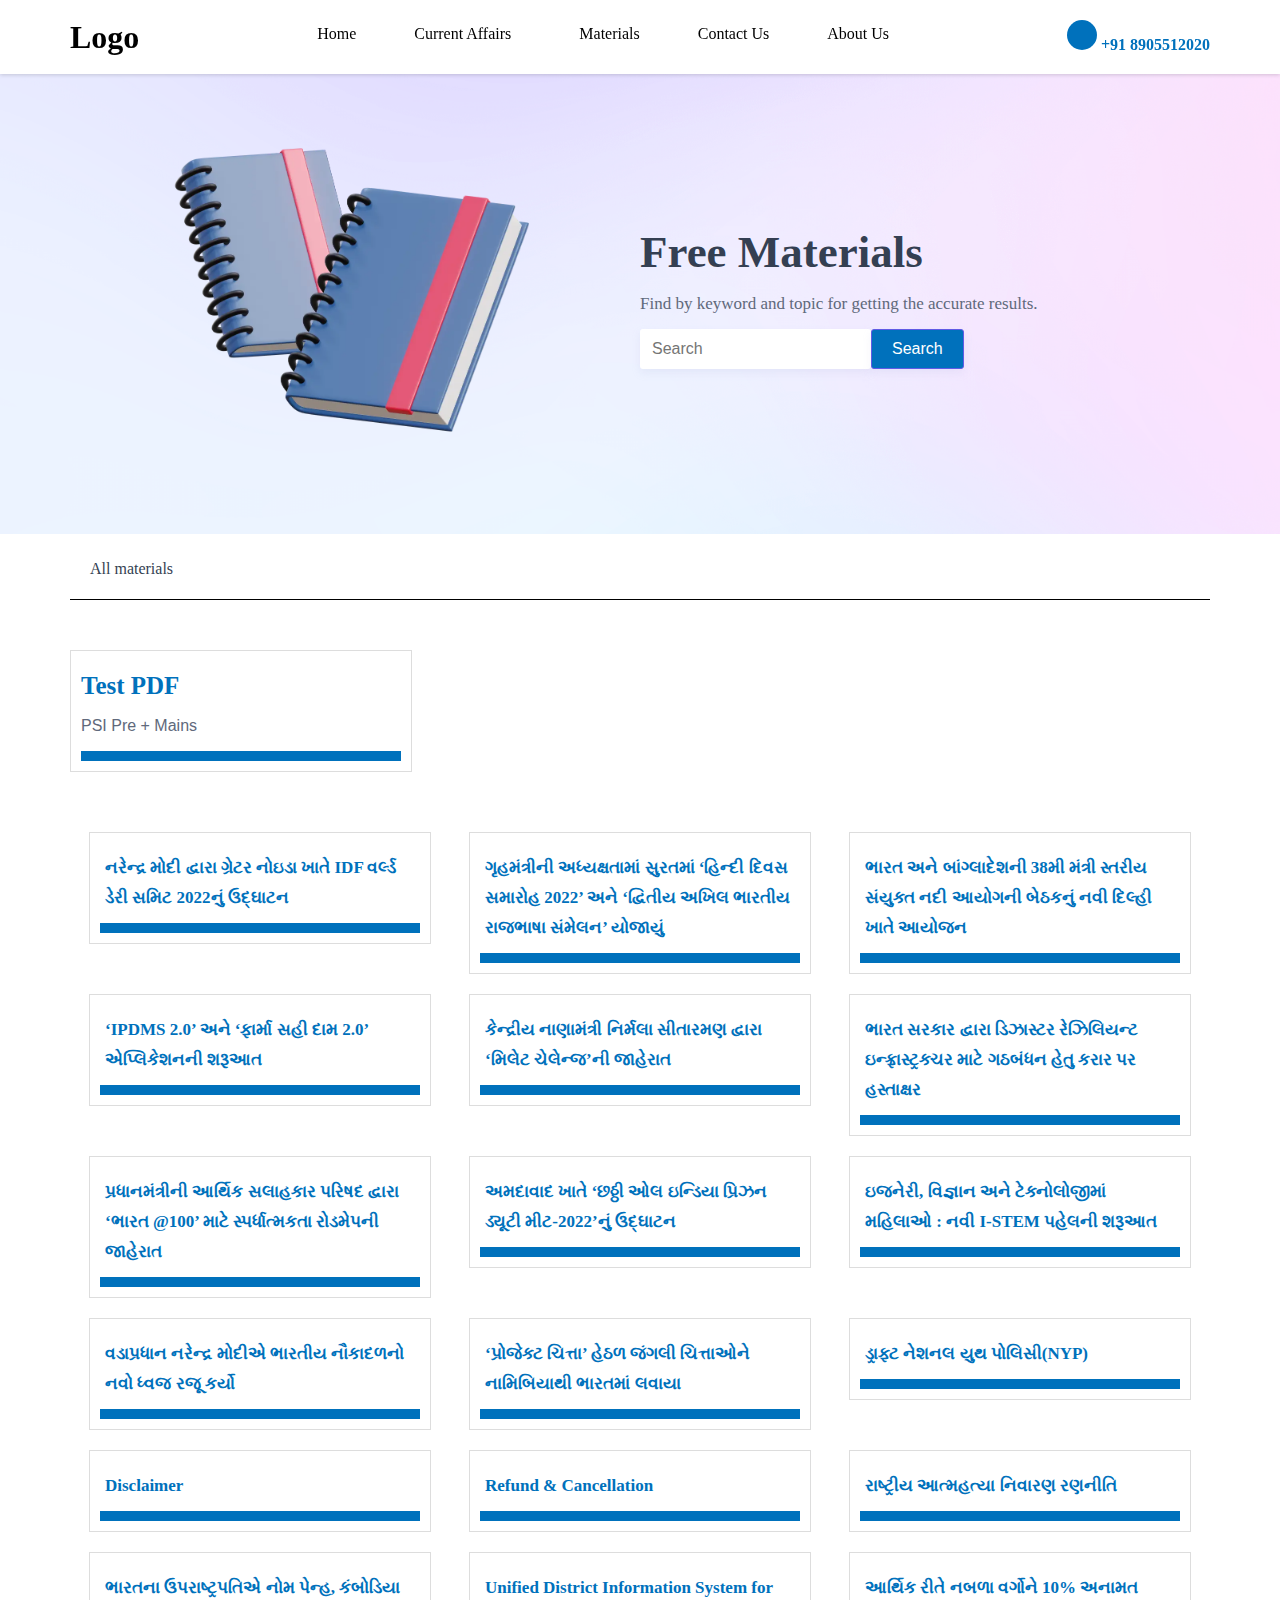
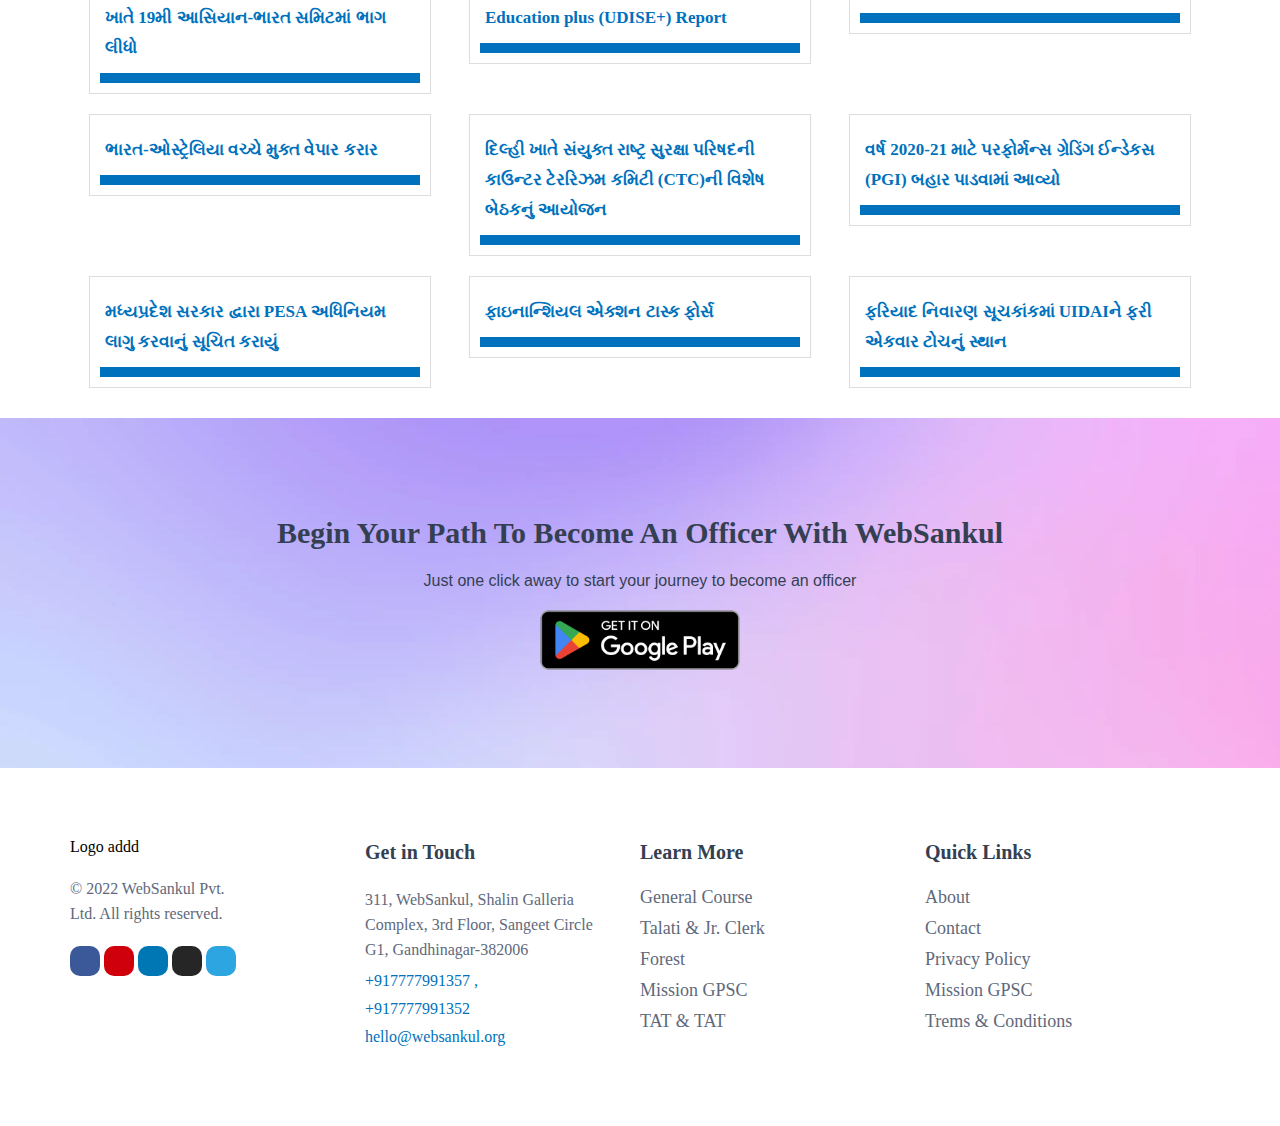
<file: Materials.html>
<!DOCTYPE html>
<html lang="en">

<head>
    <meta charset="UTF-8">
    <meta http-equiv="X-UA-Compatible" content="IE=edge">
    <meta name="viewport" content="width=device-width, initial-scale=1.0">
    <title>Materials</title>
    <link rel="stylesheet" href="https://cdnjs.cloudflare.com/ajax/libs/font-awesome/6.2.1/css/all.min.css"
        integrity="sha512-MV7K8+y+gLIBoVD59lQIYicR65iaqukzvf/nwasF0nqhPay5w/9lJmVM2hMDcnK1OnMGCdVK+iQrJ7lzPJQd1w=="
        crossorigin="anonymous" referrerpolicy="no-referrer" />
    <link rel="stylesheet" href="assets/css/style.css">
</head>

<body>

    <header>
        <div class="container">
            <div class="row justify align-items">
                <div class="col">
                    <div class="logo">
                        <button class="bar"><i class="fa fa-2x fa-bars"></i></button>
                        <h1>Logo</h1>
                    </div>
                </div>
                <div class="col">
                    <div class="header_text">
                        <ul>
                            <li><a href="index.html">home</a></li>
                            <li class="dropdown"><a href="Current Affairs.html">Current Affairs <i
                                        class="fa-solid fa-caret-down"></i></a>
                                <ul class="dropdown-nav">
                                    <li><a href="#">Lawn Care</a></li>
                                    <li><a href="#">Walling &amp; Fencing</a></li>
                                    <li><a href="#">Landscape design</a></li>
                                    <li><a href="#">Grounds Maintenance</a></li>
                                </ul>
                            </li>
                            <li><a href="Materials.html">Materials</a></li>
                            <li><a href="contact.html">Contact Us</a></li>
                            <li><a href="about.html">About Us</a></li>
                        </ul>
                    </div>
                </div>
                <div class="col">
                    <div class="number">
                        <ul>
                            <li><a href="#"><i class="fa-solid fa-phone"></i></a></li>
                            <li><a href="#">+91 8905512020</a></li>
                        </ul>

                    </div>
                </div>
            </div>
        </div>
    </header>
    <div class="marging"></div>

    <section class="m_sec_1">
        <div class="container">
            <div class="row align-items">
                <div class="col_50">
                    <div class="materials_img">
                        <img src="assets/img/img/Group-47609.png" alt="">
                    </div>
                </div>
                <div class="col_50">
                    <div class="materials_text">
                        <h2>Free Materials</h2>
                        <h3> Find by keyword and topic for getting the accurate results. </h3>
                        <form action="" class="mit_form">
                            <input type="search" class="search_field " placeholder="Search" value="" name="">
                            <button class="search_submit">Search</button>
                        </form>
                    </div>
                </div>

            </div>
        </div>

    </section>


    <section class="m_sec_2">
        <div class="container">
            <div class="row">
                <div class="col_12">
                    <div class="all_mat">
                        <p><a href="#">All materials</a></p>
                    </div>
                </div>
            </div>

            <div class="row  pdf">
                <div class="col_30" style="margin: 0;">
                    <div class="pdf_box">
                        <div class="row align-items">
                            <div class="col_80">
                                <div class="pdf_text">
                                    <h3><a href="https://websankul.com">Test PDF</a></h3>
                                    <p class="elementor-icon-box-description"><span>PSI Pre + Mains</span></p>
                                </div>
                            </div>
                            <div class="col_20">
                                <div class="pdf_icons">
                                    <p><i class="fa-solid fa-download"></i></p>
                                </div>
                            </div>
                        </div>
                    </div>
                </div>
            </div>

            <div class="row  justify">
                <div class="col_30">
                    <div class="pdf_box">
                        <div class="row align-items">
                            <div class="col_80">
                                <div class="pdf_text">
                                    <h3><span>નરેન્દ્ર મોદી દ્વારા ગ્રેટર નોઇડા ખાતે IDF વર્લ્ડ ડેરી સમિટ 2022નું
                                            ઉદ્ઘાટન</span></h3>
                                </div>
                            </div>
                            <div class="col_20">
                                <div class="pdf_icons">
                                    <p><i class="fa-solid fa-download"></i></p>
                                </div>
                            </div>
                        </div>
                    </div>
                </div>
                <div class="col_30">
                    <div class="pdf_box">
                        <div class="row align-items">
                            <div class="col_80">
                                <div class="pdf_text">
                                    <h3><span>ગૃહમંત્રીની અધ્યક્ષતામાં સુરતમાં ‘હિન્દી દિવસ સમારોહ 2022’ અને ‘દ્વિતીય
                                            અખિલ ભારતીય રાજભાષા સંમેલન’ યોજાયું</span></h3>
                                </div>
                            </div>
                            <div class="col_20">
                                <div class="pdf_icons">
                                    <p><i class="fa-solid fa-download"></i></p>
                                </div>
                            </div>
                        </div>
                    </div>
                </div>
                <div class="col_30">
                    <div class="pdf_box">
                        <div class="row align-items">
                            <div class="col_80">
                                <div class="pdf_text">
                                    <h3><span>ભારત અને બાંગ્લાદેશની 38મી મંત્રી સ્તરીય સંયુક્ત નદી આયોગની બેઠકનું નવી
                                            દિલ્હી ખાતે આયોજન</span></h3>
                                </div>
                            </div>
                            <div class="col_20">
                                <div class="pdf_icons">
                                    <p><i class="fa-solid fa-download"></i></p>
                                </div>
                            </div>
                        </div>
                    </div>
                </div>
            </div>
            <div class="row justify">
                <div class="col_30">
                    <div class="pdf_box">
                        <div class="row align-items">
                            <div class="col_80">
                                <div class="pdf_text">
                                    <h3><span>‘IPDMS 2.0’ અને ‘ફાર્મા સહી દામ 2.0’ એપ્લિકેશનની શરૂઆત</span></h3>
                                </div>
                            </div>
                            <div class="col_20">
                                <div class="pdf_icons">
                                    <p><i class="fa-solid fa-download"></i></p>
                                </div>
                            </div>
                        </div>
                    </div>
                </div>
                <div class="col_30">
                    <div class="pdf_box">
                        <div class="row align-items">
                            <div class="col_80">
                                <div class="pdf_text">
                                    <h3><span>કેન્દ્રીય નાણામંત્રી નિર્મલા સીતારમણ દ્વારા ‘મિલેટ ચેલેન્જ’ની
                                            જાહેરાત</span></h3>
                                </div>
                            </div>
                            <div class="col_20">
                                <div class="pdf_icons">
                                    <p><i class="fa-solid fa-download"></i></p>
                                </div>
                            </div>
                        </div>
                    </div>
                </div>
                <div class="col_30">
                    <div class="pdf_box">
                        <div class="row align-items">
                            <div class="col_80">
                                <div class="pdf_text">
                                    <h3><span>ભારત સરકાર દ્વારા ડિઝાસ્ટર રેઝિલિયન્ટ ઇન્ફ્રાસ્ટ્રક્ચર માટે ગઠબંધન હેતુ
                                            કરાર પર હસ્તાક્ષર</span></h3>
                                </div>
                            </div>
                            <div class="col_20">
                                <div class="pdf_icons">
                                    <p><i class="fa-solid fa-download"></i></p>
                                </div>
                            </div>
                        </div>
                    </div>
                </div>
            </div>
            <div class="row justify">
                <div class="col_30">
                    <div class="pdf_box">
                        <div class="row align-items">
                            <div class="col_80">
                                <div class="pdf_text">
                                    <h3><span>પ્રધાનમંત્રીની આર્થિક સલાહકાર પરિષદ દ્વારા ‘ભારત @100’ માટે સ્પર્ધાત્મકતા
                                            રોડમેપની જાહેરાત</span></h3>
                                </div>
                            </div>
                            <div class="col_20">
                                <div class="pdf_icons">
                                    <p><i class="fa-solid fa-download"></i></p>
                                </div>
                            </div>
                        </div>
                    </div>
                </div>
                <div class="col_30">
                    <div class="pdf_box">
                        <div class="row align-items">
                            <div class="col_80">
                                <div class="pdf_text">
                                    <h3><span>અમદાવાદ ખાતે ‘છઠ્ઠી ઓલ ઇન્ડિયા પ્રિઝન ડ્યૂટી મીટ-2022’નું ઉદ્ઘાટન</span>
                                    </h3>
                                </div>
                            </div>
                            <div class="col_20">
                                <div class="pdf_icons">
                                    <p><i class="fa-solid fa-download"></i></p>
                                </div>
                            </div>
                        </div>
                    </div>
                </div>
                <div class="col_30">
                    <div class="pdf_box">
                        <div class="row align-items">
                            <div class="col_80">
                                <div class="pdf_text">
                                    <h3><span>ઇજનેરી, વિજ્ઞાન અને ટેક્નોલોજીમાં મહિલાઓ : નવી I-STEM પહેલની શરૂઆત</span>
                                    </h3>
                                </div>
                            </div>
                            <div class="col_20">
                                <div class="pdf_icons">
                                    <p><i class="fa-solid fa-download"></i></p>
                                </div>
                            </div>
                        </div>
                    </div>
                </div>
            </div>
            <div class="row justify">
                <div class="col_30">
                    <div class="pdf_box">
                        <div class="row align-items">
                            <div class="col_80">
                                <div class="pdf_text">
                                    <h3><span>વડાપ્રધાન નરેન્દ્ર મોદીએ ભારતીય નૌકાદળનો નવો ધ્વજ રજૂ કર્યો</span></h3>
                                </div>
                            </div>
                            <div class="col_20">
                                <div class="pdf_icons">
                                    <p><i class="fa-solid fa-download"></i></p>
                                </div>
                            </div>
                        </div>
                    </div>
                </div>
                <div class="col_30">
                    <div class="pdf_box">
                        <div class="row align-items">
                            <div class="col_80">
                                <div class="pdf_text">
                                    <h3><span>‘પ્રોજેક્ટ ચિત્તા’ હેઠળ જંગલી ચિત્તાઓને નામિબિયાથી ભારતમાં લવાયા</span>
                                    </h3>
                                </div>
                            </div>
                            <div class="col_20">
                                <div class="pdf_icons">
                                    <p><i class="fa-solid fa-download"></i></p>
                                </div>
                            </div>
                        </div>
                    </div>
                </div>
                <div class="col_30">
                    <div class="pdf_box">
                        <div class="row align-items">
                            <div class="col_80">
                                <div class="pdf_text">
                                    <h3><span>ડ્રાફ્ટ નેશનલ યુથ પોલિસી(NYP)</span>
                                    </h3>
                                </div>
                            </div>
                            <div class="col_20">
                                <div class="pdf_icons">
                                    <p><i class="fa-solid fa-download"></i></p>
                                </div>
                            </div>
                        </div>
                    </div>
                </div>
            </div>
            <div class="row justify">
                <div class="col_30">
                    <div class="pdf_box">
                        <div class="row align-items">
                            <div class="col_80">
                                <div class="pdf_text">
                                    <h3><span>Disclaimer</span></h3>
                                </div>
                            </div>
                            <div class="col_20">
                                <div class="pdf_icons">
                                    <p><i class="fa-solid fa-download"></i></p>
                                </div>
                            </div>
                        </div>
                    </div>
                </div>
                <div class="col_30">
                    <div class="pdf_box">
                        <div class="row align-items">
                            <div class="col_80">
                                <div class="pdf_text">
                                    <h3><span>Refund &amp; Cancellation</span>
                                    </h3>
                                </div>
                            </div>
                            <div class="col_20">
                                <div class="pdf_icons">
                                    <p><i class="fa-solid fa-download"></i></p>
                                </div>
                            </div>
                        </div>
                    </div>
                </div>
                <div class="col_30">
                    <div class="pdf_box">
                        <div class="row align-items">
                            <div class="col_80">
                                <div class="pdf_text">
                                    <h3><span>રાષ્ટ્રીય આત્મહત્યા નિવારણ રણનીતિ</span>
                                    </h3>
                                </div>
                            </div>
                            <div class="col_20">
                                <div class="pdf_icons">
                                    <p><i class="fa-solid fa-download"></i></p>
                                </div>
                            </div>
                        </div>
                    </div>
                </div>
            </div>
            <div class="row justify">
                <div class="col_30">
                    <div class="pdf_box">
                        <div class="row align-items">
                            <div class="col_80">
                                <div class="pdf_text">
                                    <h3><span>ભારતના ઉપરાષ્ટ્રપતિએ નોમ પેન્હ, કંબોડિયા ખાતે 19મી આસિયાન-ભારત સમિટમાં ભાગ
                                            લીધો</span></h3>
                                </div>
                            </div>
                            <div class="col_20">
                                <div class="pdf_icons">
                                    <p><i class="fa-solid fa-download"></i></p>
                                </div>
                            </div>
                        </div>
                    </div>
                </div>
                <div class="col_30">
                    <div class="pdf_box">
                        <div class="row align-items">
                            <div class="col_80">
                                <div class="pdf_text">
                                    <h3><span>Unified District Information System for Education plus (UDISE+)
                                            Report</span>
                                    </h3>
                                </div>
                            </div>
                            <div class="col_20">
                                <div class="pdf_icons">
                                    <p><i class="fa-solid fa-download"></i></p>
                                </div>
                            </div>
                        </div>
                    </div>
                </div>
                <div class="col_30">
                    <div class="pdf_box">
                        <div class="row align-items">
                            <div class="col_80">
                                <div class="pdf_text">
                                    <h3><span>આર્થિક રીતે નબળા વર્ગોને 10% અનામત</span>
                                    </h3>
                                </div>
                            </div>
                            <div class="col_20">
                                <div class="pdf_icons">
                                    <p><i class="fa-solid fa-download"></i></p>
                                </div>
                            </div>
                        </div>
                    </div>
                </div>
            </div>
            <div class="row justify">
                <div class="col_30">
                    <div class="pdf_box">
                        <div class="row align-items">
                            <div class="col_80">
                                <div class="pdf_text">
                                    <h3><span>ભારત-ઓસ્ટ્રેલિયા વચ્ચે મુક્ત વેપાર કરાર</span></h3>
                                </div>
                            </div>
                            <div class="col_20">
                                <div class="pdf_icons">
                                    <p><i class="fa-solid fa-download"></i></p>
                                </div>
                            </div>
                        </div>
                    </div>
                </div>
                <div class="col_30">
                    <div class="pdf_box">
                        <div class="row align-items">
                            <div class="col_80">
                                <div class="pdf_text">
                                    <h3><span>દિલ્હી ખાતે સંયુક્ત રાષ્ટ્ર સુરક્ષા પરિષદની કાઉન્ટર ટેરરિઝમ કમિટી (CTC)ની
                                            વિશેષ બેઠકનું આયોજન</span>
                                    </h3>
                                </div>
                            </div>
                            <div class="col_20">
                                <div class="pdf_icons">
                                    <p><i class="fa-solid fa-download"></i></p>
                                </div>
                            </div>
                        </div>
                    </div>
                </div>
                <div class="col_30">
                    <div class="pdf_box">
                        <div class="row align-items">
                            <div class="col_80">
                                <div class="pdf_text">
                                    <h3><span>વર્ષ 2020-21 માટે પરફોર્મન્સ ગ્રેડિંગ ઈન્ડેકસ (PGI) બહાર પાડવામાં
                                            આવ્યો</span>
                                    </h3>
                                </div>
                            </div>
                            <div class="col_20">
                                <div class="pdf_icons">
                                    <p><i class="fa-solid fa-download"></i></p>
                                </div>
                            </div>
                        </div>
                    </div>
                </div>
            </div>
            <div class="row justify">
                <div class="col_30">
                    <div class="pdf_box">
                        <div class="row align-items">
                            <div class="col_80">
                                <div class="pdf_text">
                                    <h3><span>મધ્યપ્રદેશ સરકાર દ્વારા PESA અધિનિયમ લાગુ કરવાનું સૂચિત કરાયું</span>
                                    </h3>
                                </div>
                            </div>
                            <div class="col_20">
                                <div class="pdf_icons">
                                    <p><i class="fa-solid fa-download"></i></p>
                                </div>
                            </div>
                        </div>
                    </div>
                </div>
                <div class="col_30">
                    <div class="pdf_box">
                        <div class="row align-items">
                            <div class="col_80">
                                <div class="pdf_text">
                                    <h3><span>ફાઇનાન્શિયલ એક્શન ટાસ્ક ફોર્સ&nbsp;</span>
                                    </h3>
                                </div>
                            </div>
                            <div class="col_20">
                                <div class="pdf_icons">
                                    <p><i class="fa-solid fa-download"></i></p>
                                </div>
                            </div>
                        </div>
                    </div>
                </div>
                <div class="col_30">
                    <div class="pdf_box">
                        <div class="row align-items">
                            <div class="col_80">
                                <div class="pdf_text">
                                    <h3><span>ફરિયાદ નિવારણ સૂચકાંકમાં UIDAIને ફરી એકવાર ટોચનું સ્થાન</span></h3>
                                </div>
                            </div>
                            <div class="col_20">
                                <div class="pdf_icons">
                                    <p><i class="fa-solid fa-download"></i></p>
                                </div>
                            </div>
                        </div>
                    </div>
                </div>
            </div>
        </div>
    </section>

    <section class="sec_6">
        <div class="container">
            <div class="row">
                <div class="col_12">
                    <div class="path">
                        <h3>Begin Your Path To Become an Officer With WebSankul</h3>
                        <p>Just one click away to start your journey to become an officer</p>
                        <div class="play">
                            <img src="assets/img/img/google-play-badge.png" alt="">
                        </div>
                    </div>
                </div>
            </div>
        </div>
    </section>


    <footer class="footer_sec">
        <div class="container">
            <div class="row">
                <div class="col_25 f_ma">
                    <div class="logo_img">
                        Logo addd
                        <!-- <img src="" alt=""> -->
                    </div>
                    <div class="logo_text">
                        <p>© 2022 WebSankul Pvt. Ltd. All rights reserved.</p>
                    </div>

                    <div class="logo_icon">
                        <a href="#"><i class="fa-brands fa-facebook foot_facebook"></i></a>
                        <a href="#"><i class="fa-brands fa-youtube  foot_youtube"></i></a>
                        <a href="#"><i class="fa-brands fa-linkedin  foot_linkedin"></i></a>
                        <a href="#"><i class="fa-brands fa-instagram  foot_instagram"></i></a>
                        <a href="#"><i class="fa-brands fa-telegram  foot_telegram "></i></a>
                    </div>
                </div>


                <div class="col_25 f_ma">
                    <div class="footer_text">
                        <h3> Get in Touch</h3>
                        <p>311, WebSankul, Shalin Galleria Complex, 3rd Floor, Sangeet Circle G1, Gandhinagar-382006</p>
                        <a href="tel:+917777991357 ">+917777991357 ,</a>
                        <a href="tel:+917777991352">+917777991352</a>
                        <a href="mail:hello@websankul.org">hello@websankul.org</a>
                    </div>

                </div>

                <div class="col_25 f_ma">
                    <div class="footer_list ">
                        <h3>Learn More</h3>

                        <div class="f_list">
                            <ul>
                                <li><a href="#">General Course</a></li>
                                <li><a href="#">Talati & Jr. Clerk</a></li>
                                <li><a href="#">Forest</a></li>
                                <li><a href="#">Mission GPSC</a></li>
                                <li><a href="#">TAT & TAT</a></li>
                            </ul>
                        </div>

                    </div>
                </div>
                <div class="col_25 f_ma">
                    <div class="footer_list ">
                        <h3>Quick Links</h3>

                        <div class="f_list">
                            <ul>
                                <li><a href="#">about</a></li>
                                <li><a href="#">contact</a></li>
                                <li><a href="Privacy.html">privacy policy </a></li>
                                <li><a href="#">Mission GPSC</a></li>
                                <li><a href="Conditions.html">trems & conditions </a></li>
                            </ul>
                        </div>

                    </div>
                </div>
            </div>
        </div>
    </footer>
    <script src="https://cdnjs.cloudflare.com/ajax/libs/jquery/2.1.3/jquery.min.js "></script>
    <script src="assets/js/custom.js" defer></script>

</body>

</html>
</file>
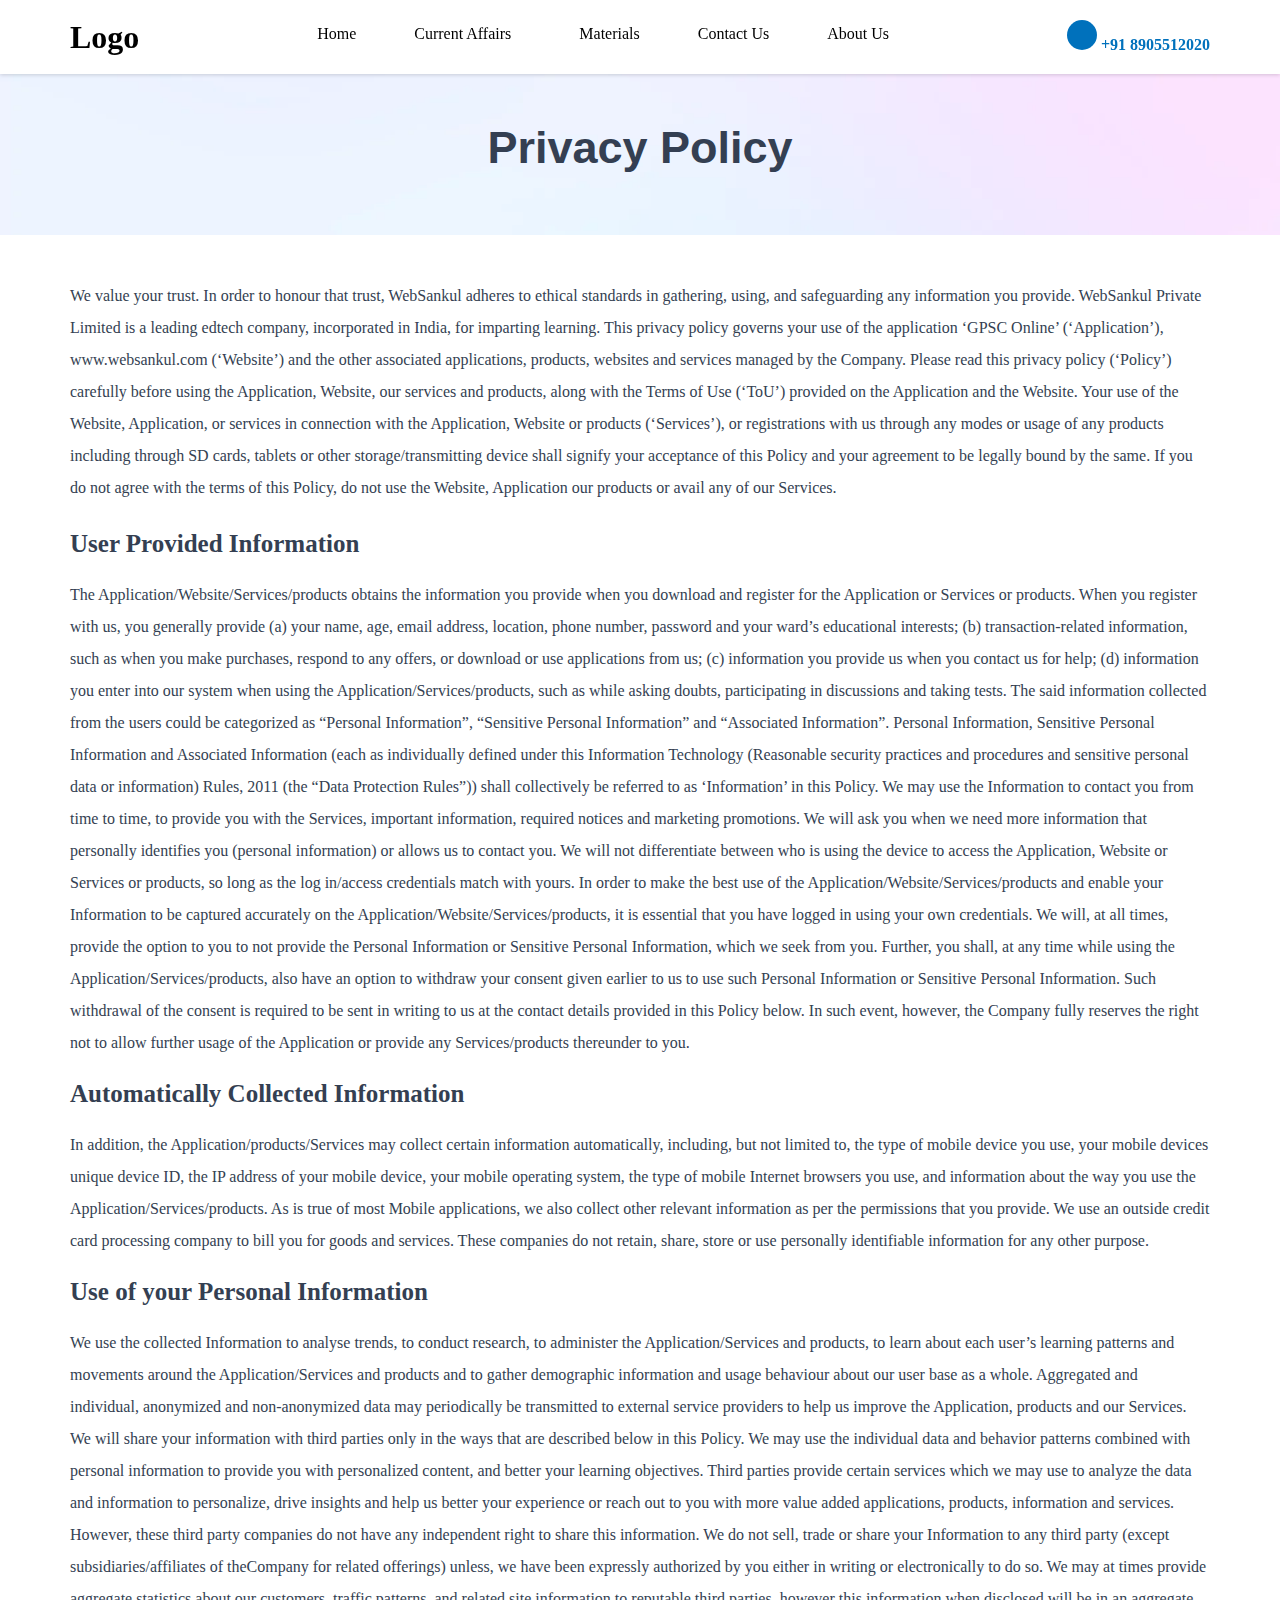
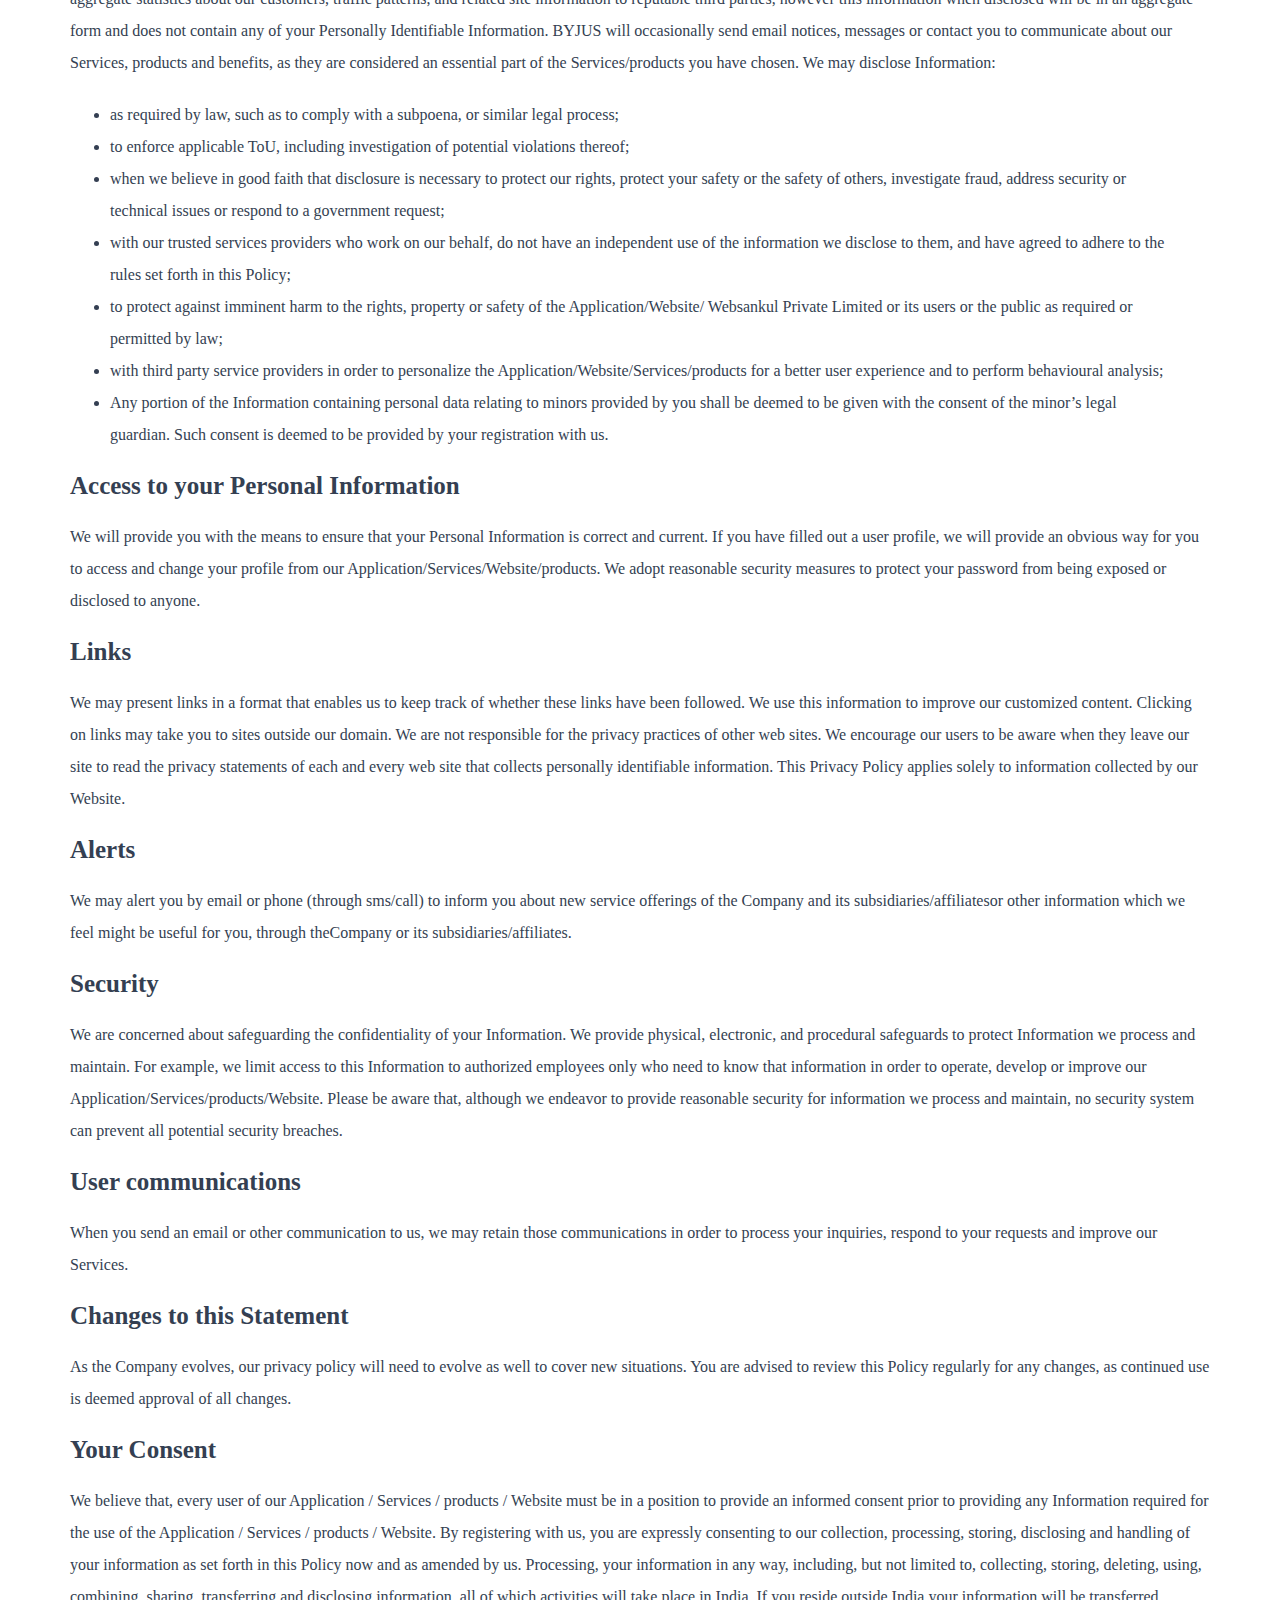
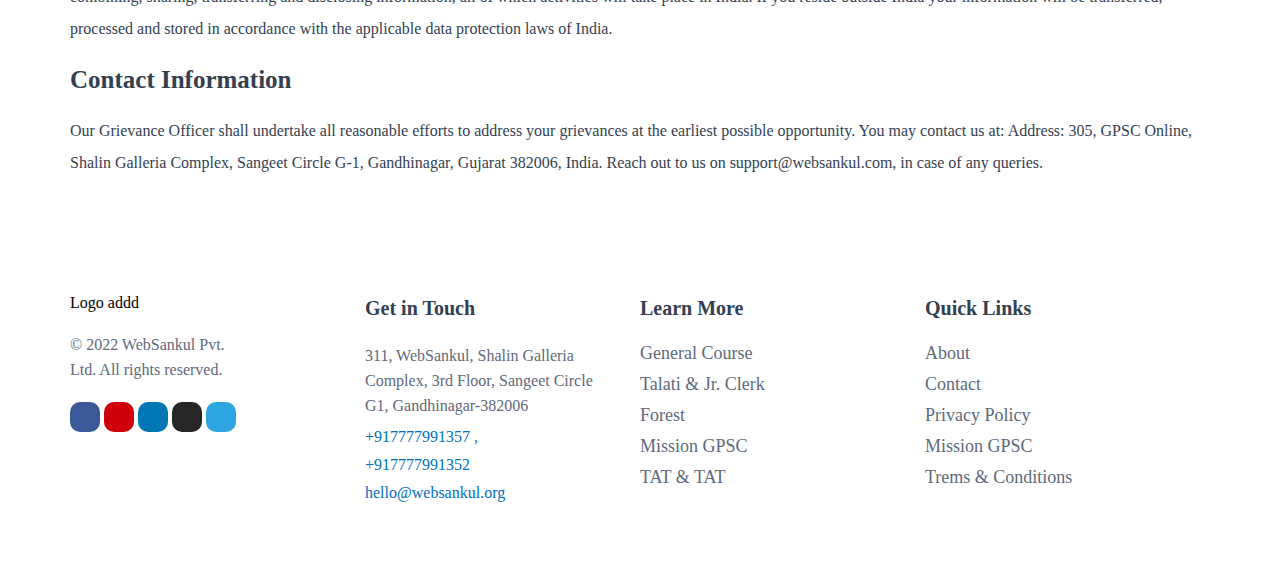
<file: Privacy.html>
<!DOCTYPE html>
<html lang="en">

<head>
    <meta charset="UTF-8">
    <meta http-equiv="X-UA-Compatible" content="IE=edge">
    <meta name="viewport" content="width=device-width, initial-scale=1.0">
    <title>Privacy Policy</title>
    <link rel="stylesheet" href="https://cdnjs.cloudflare.com/ajax/libs/font-awesome/6.2.1/css/all.min.css"
        integrity="sha512-MV7K8+y+gLIBoVD59lQIYicR65iaqukzvf/nwasF0nqhPay5w/9lJmVM2hMDcnK1OnMGCdVK+iQrJ7lzPJQd1w=="
        crossorigin="anonymous" referrerpolicy="no-referrer" />
    <link rel="stylesheet" href="assets/css/style.css">
</head>

<body>
    <header>
        <div class="container">
            <div class="row justify align-items">
                <div class="col">
                    <div class="logo">
                        <button class="bar"><i class="fa fa-2x fa-bars"></i></button>
                        <h1>Logo</h1>
                    </div>
                </div>
                <div class="col">
                    <div class="header_text">
                        <ul>
                            <li><a href="index.html">home</a></li>
                            <li class="dropdown"><a href="Current Affairs.html">Current Affairs <i
                                        class="fa-solid fa-caret-down"></i></a>
                                <ul class="dropdown-nav">
                                    <li><a href="#">Lawn Care</a></li>
                                    <li><a href="#">Walling &amp; Fencing</a></li>
                                    <li><a href="#">Landscape design</a></li>
                                    <li><a href="#">Grounds Maintenance</a></li>
                                </ul>
                            </li>
                            <li><a href="Materials.html">Materials</a></li>
                            <li><a href="contact.html">Contact Us</a></li>
                            <li><a href="about.html">About Us</a></li>
                        </ul>
                    </div>
                </div>
                <div class="col">
                    <div class="number">
                        <ul>
                            <li><a href="#"><i class="fa-solid fa-phone"></i></a></li>
                            <li><a href="#">+91 8905512020</a></li>
                        </ul>

                    </div>
                </div>
            </div>
        </div>
    </header>
    <div class="marging"></div>

    <section class="p_sec_1">
        <div class="container">
            <div class="row">
                <div class="col_12">
                    <div class="privacy_text">
                        <h2>Privacy Policy</h2>
                    </div>
                </div>
            </div>
        </div>
    </section>

    <section class="p_sec_2">
        <div class="container">
            <div class="row">
                <div class="col_12">
                    <div class="privacy_text">
                        <p>We value your trust. In order to honour that trust, WebSankul adheres to ethical standards in
                            gathering, using, and safeguarding any information you provide. WebSankul Private Limited is
                            a leading edtech company, incorporated in
                            India, for imparting learning. This privacy policy governs your use of the application ‘GPSC
                            Online’ (‘Application’), www.websankul.com (‘Website’) and the other associated
                            applications, products, websites and services managed
                            by the Company. Please read this privacy policy (‘Policy’) carefully before using the
                            Application, Website, our services and products, along with the Terms of Use (‘ToU’)
                            provided on the Application and the Website. Your use
                            of the Website, Application, or services in connection with the Application, Website or
                            products (‘Services’), or registrations with us through any modes or usage of any products
                            including through SD cards, tablets or other
                            storage/transmitting device shall signify your acceptance of this Policy and your agreement
                            to be legally bound by the same. If you do not agree with the terms of this Policy, do not
                            use the Website, Application our products
                            or avail any of our Services.
                        </p>
                    </div>
                </div>
            </div>

            <div class="row">
                <div class="col_12">
                    <div class="privacy_text">
                        <h4>User Provided Information</h4>
                        <p>The Application/Website/Services/products obtains the information you provide when you
                            download and register for the Application or Services or products. When you register with
                            us, you generally provide (a) your name, age, email
                            address, location, phone number, password and your ward’s educational interests; (b)
                            transaction-related information, such as when you make purchases, respond to any offers, or
                            download or use applications from us; (c) information
                            you provide us when you contact us for help; (d) information you enter into our system when
                            using the Application/Services/products, such as while asking doubts, participating in
                            discussions and taking tests. The said information
                            collected from the users could be categorized as “Personal Information”, “Sensitive Personal
                            Information” and “Associated Information”. Personal Information, Sensitive Personal
                            Information and Associated Information (each as
                            individually defined under this Information Technology (Reasonable security practices and
                            procedures and sensitive personal data or information) Rules, 2011 (the “Data Protection
                            Rules”)) shall collectively be referred to as
                            ‘Information’ in this Policy. We may use the Information to contact you from time to time,
                            to provide you with the Services, important information, required notices and marketing
                            promotions. We will ask you when we need more
                            information that personally identifies you (personal information) or allows us to contact
                            you. We will not differentiate between who is using the device to access the Application,
                            Website or Services or products, so long as
                            the log in/access credentials match with yours. In order to make the best use of the
                            Application/Website/Services/products and enable your Information to be captured accurately
                            on the Application/Website/Services/products,
                            it is essential that you have logged in using your own credentials. We will, at all times,
                            provide the option to you to not provide the Personal Information or Sensitive Personal
                            Information, which we seek from you. Further,
                            you shall, at any time while using the Application/Services/products, also have an option to
                            withdraw your consent given earlier to us to use such Personal Information or Sensitive
                            Personal Information. Such withdrawal of the
                            consent is required to be sent in writing to us at the contact details provided in this
                            Policy below. In such event, however, the Company fully reserves the right not to allow
                            further usage of the Application or provide any
                            Services/products thereunder to you.</p>

                        <h4>Automatically Collected Information</h4>
                        <p>In addition, the Application/products/Services may collect certain information automatically,
                            including, but not limited to, the type of mobile device you use, your mobile devices unique
                            device ID, the IP address of your mobile
                            device, your mobile operating system, the type of mobile Internet browsers you use, and
                            information about the way you use the Application/Services/products. As is true of most
                            Mobile applications, we also collect other relevant
                            information as per the permissions that you provide. We use an outside credit card
                            processing company to bill you for goods and services. These companies do not retain, share,
                            store or use personally identifiable information
                            for any other purpose.</p>

                        <h4>Use of your Personal Information</h4>
                        <p>We use the collected Information to analyse trends, to conduct research, to administer the
                            Application/Services and products, to learn about each user’s learning patterns and
                            movements around the Application/Services and products
                            and to gather demographic information and usage behaviour about our user base as a whole.
                            Aggregated and individual, anonymized and non-anonymized data may periodically be
                            transmitted to external service providers to help us
                            improve the Application, products and our Services. We will share your information with
                            third parties only in the ways that are described below in this Policy. We may use the
                            individual data and behavior patterns combined with
                            personal information to provide you with personalized content, and better your learning
                            objectives. Third parties provide certain services which we may use to analyze the data and
                            information to personalize, drive insights
                            and help us better your experience or reach out to you with more value added applications,
                            products, information and services. However, these third party companies do not have any
                            independent right to share this information.
                            We do not sell, trade or share your Information to any third party (except
                            subsidiaries/affiliates of theCompany for related offerings) unless, we have been expressly
                            authorized by you either in writing or electronically to
                            do so. We may at times provide aggregate statistics about our customers, traffic patterns,
                            and related site information to reputable third parties, however this information when
                            disclosed will be in an aggregate form and does
                            not contain any of your Personally Identifiable Information. BYJUS will occasionally send
                            email notices, messages or contact you to communicate about our Services, products and
                            benefits, as they are considered an essential
                            part of the Services/products you have chosen. We may disclose Information:</p>


                        <ul>
                            <li> as required by law, such as to comply with a subpoena, or similar legal process;</li>
                            <li>to enforce applicable ToU, including investigation of potential violations thereof;</li>
                            <li>when we believe in good faith that disclosure is necessary to protect our rights,
                                protect your safety or the safety of others, investigate fraud, address security or
                                technical issues or respond to a government request;</li>
                            <li>with our trusted services providers who work on our behalf, do not have an independent
                                use of the information we disclose to them, and have agreed to adhere to the rules set
                                forth in this Policy;</li>
                            <li>to protect against imminent harm to the rights, property or safety of the
                                Application/Website/ Websankul Private Limited or its users or the public as required or
                                permitted by law;</li>
                            <li>with third party service providers in order to personalize the
                                Application/Website/Services/products for a better user experience and to perform
                                behavioural analysis;</li>
                            <li>Any portion of the Information containing personal data relating to minors provided by
                                you shall be deemed to be given with the consent of the minor’s legal guardian. Such
                                consent is deemed to be provided by your registration
                                with us.</li>
                        </ul>

                        <h4>Access to your Personal Information</h4>
                        <p>We will provide you with the means to ensure that your Personal Information is correct and
                            current. If you have filled out a user profile, we will provide an obvious way for you to
                            access and change your profile from our Application/Services/Website/products.
                            We adopt reasonable security measures to protect your password from being exposed or
                            disclosed to anyone.
                        </p>
                        <h4>Links</h4>
                        <p>We may present links in a format that enables us to keep track of whether these links have
                            been followed. We use this information to improve our customized content. Clicking on links
                            may take you to sites outside our domain. We
                            are not responsible for the privacy practices of other web sites. We encourage our users to
                            be aware when they leave our site to read the privacy statements of each and every web site
                            that collects personally identifiable information.
                            This Privacy Policy applies solely to information collected by our Website.</p>

                        <h4>Alerts</h4>
                        <p>We may alert you by email or phone (through sms/call) to inform you about new service
                            offerings of the Company and its subsidiaries/affiliatesor other information which we feel
                            might be useful for you, through theCompany or its
                            subsidiaries/affiliates.
                        </p>

                        <h4>Security</h4>
                        <p>We are concerned about safeguarding the confidentiality of your Information. We provide
                            physical, electronic, and procedural safeguards to protect Information we process and
                            maintain. For example, we limit access to this Information
                            to authorized employees only who need to know that information in order to operate, develop
                            or improve our Application/Services/products/Website. Please be aware that, although we
                            endeavor to provide reasonable security for
                            information we process and maintain, no security system can prevent all potential security
                            breaches.</p>
                        <h4>User communications</h4>
                        <p>When you send an email or other communication to us, we may retain those communications in
                            order to process your inquiries, respond to your requests and improve our Services.</p>

                        <h4>Changes to this Statement</h4>
                        <p>As the Company evolves, our privacy policy will need to evolve as well to cover new
                            situations. You are advised to review this Policy regularly for any changes, as continued
                            use is deemed approval of all changes.</p>

                        <h4>Your Consent</h4>
                        <p>We believe that, every user of our Application / Services / products / Website must be in a
                            position to provide an informed consent prior to providing any Information required for the
                            use of the Application / Services / products
                            / Website. By registering with us, you are expressly consenting to our collection,
                            processing, storing, disclosing and handling of your information as set forth in this Policy
                            now and as amended by us. Processing, your information
                            in any way, including, but not limited to, collecting, storing, deleting, using, combining,
                            sharing, transferring and disclosing information, all of which activities will take place in
                            India. If you reside outside India your
                            information will be transferred, processed and stored in accordance with the applicable data
                            protection laws of India.</p>
                        <h4>Contact Information</h4>
                        <p>Our Grievance Officer shall undertake all reasonable efforts to address your grievances at
                            the earliest possible opportunity. You may contact us at: Address: 305, GPSC Online, Shalin
                            Galleria Complex, Sangeet Circle G-1, Gandhinagar,
                            Gujarat 382006, India. Reach out to us on support@websankul.com, in case of any queries.</p>
                    </div>
                </div>
            </div>
        </div>
    </section>

    <footer class="footer_sec fooot_bg_color">
        <div class="container">
            <div class="row">
                <div class="col_25 f_ma">
                    <div class="logo_img">
                        Logo addd
                        <!-- <img src="" alt=""> -->
                    </div>
                    <div class="logo_text">
                        <p>© 2022 WebSankul Pvt. Ltd. All rights reserved.</p>
                    </div>
                    <div class="logo_icon">
                        <a href="#"><i class="fa-brands fa-facebook foot_facebook"></i></a>
                        <a href="#"><i class="fa-brands fa-youtube  foot_youtube"></i></a>
                        <a href="#"><i class="fa-brands fa-linkedin  foot_linkedin"></i></a>
                        <a href="#"><i class="fa-brands fa-instagram  foot_instagram"></i></a>
                        <a href="#"><i class="fa-brands fa-telegram  foot_telegram "></i></a>
                    </div>
                </div>
                <div class="col_25 f_ma">
                    <div class="footer_text">
                        <h3> Get in Touch</h3>
                        <p>311, WebSankul, Shalin Galleria Complex, 3rd Floor, Sangeet Circle G1, Gandhinagar-382006</p>
                        <a href="tel:+917777991357 ">+917777991357 ,</a>
                        <a href="tel:+917777991352">+917777991352</a>
                        <a href="mail:hello@websankul.org">hello@websankul.org</a>
                    </div>
                </div>
                <div class="col_25 f_ma">
                    <div class="footer_list ">
                        <h3>Learn More</h3>
                        <div class="f_list">
                            <ul>
                                <li><a href="#">General Course</a></li>
                                <li><a href="#">Talati & Jr. Clerk</a></li>
                                <li><a href="#">Forest</a></li>
                                <li><a href="#">Mission GPSC</a></li>
                                <li><a href="#">TAT & TAT</a></li>
                            </ul>
                        </div>
                    </div>
                </div>
                <div class="col_25 f_ma">
                    <div class="footer_list ">
                        <h3>Quick Links</h3>
                        <div class="f_list">
                            <ul>
                                <li><a href="#">about</a></li>
                                <li><a href="#">contact</a></li>
                                <li><a href="Privacy.html">privacy policy </a></li>
                                <li><a href="#">Mission GPSC</a></li>
                                <li><a href="Conditions.html">trems & conditions </a></li>
                            </ul>
                        </div>
                    </div>
                </div>
            </div>
        </div>
    </footer>
    <script src="https://cdnjs.cloudflare.com/ajax/libs/jquery/2.1.3/jquery.min.js "></script>
    <script src="assets/js/custom.js" defer></script>
</body>

</html>
</file>
<file: assets/css/style.css>
* {
    margin: 0;
    padding: 0;
    box-sizing: border-box;
}

a {
    text-decoration: none;
}

.container {
    width: 95%;
    margin: 0 auto;
}

.row {
    display: flex;
    flex-wrap: wrap;
}

[class*=col_] {
    width: 100%;
}


/* .col_12 {
    width: 100%;
}

.col_50 {
    width: 50%;
}

.col_30 {
    width: 30%;
    margin: 0 auto;
}

.col_40 {
    width: 40%;
}

.col_15 {
    width: 15%;
}

.col_80 {
    width: 80%;
}

.col_1 {
    width: 10%;
}

.col_20 {
    width: 20%;
} */

.col-50 {
    width: 50%;
}

.col_15 {
    width: 50%;
}

.col-20 {
    width: 20%;
}

.col-80 {
    width: 80%;
}

.justify {
    justify-content: space-between;
}

.align-items {
    align-items: center;
}

header {
    position: fixed;
    width: 100%;
    padding: 10px 0;
    background-color: #fff;
    box-shadow: rgba(0, 0, 0, 0.16) 0px 1px 4px;
    z-index: 9999;
}

.logo {
    display: flex;
    align-items: center;
}

.bar {
    display: block;
    background: transparent;
    border: none;
    cursor: pointer;
    color: #0e382c;
}

.header_text {
    display: none;
}

.header_text ul li {
    display: inline-block;
}

.header_text ul li a {
    display: block;
    padding: 15px 17px;
    color: #000;
    text-transform: capitalize;
}

.header_text ul li i {
    padding: 0 5px;
}

.header_text ul li a::after {
    content: '';
    width: 0%;
    height: 2px;
    background-color: #000;
    display: block;
    margin: auto;
    transition: 0.5s;
    margin-top: 4px;
}

.header_text ul li a:hover::after {
    width: 100%;
}

.header_text ul li a:hover {
    color: #000;
}

.dropdown:hover .dropdown-nav {
    display: block;
    transform: translateY(0);
    box-shadow: 0 4px 6px -1px rgba(0, 0, 0, 0.1), 0 2px 4px -1px rgba(0, 0, 0, 0.06);
}

.dropdown ul li {
    display: block;
}

.dropdown-nav {
    display: none;
    transition: transform 0.3s cubic-bezier(0.88, -0.72, 0, 1), opacity 0.3s ease-in-out;
    list-style: none;
    margin: 0;
    padding: 0;
    position: absolute;
    z-index: 1;
    background-color: #fff;
}

.dropdown-nav a {
    font-weight: 300;
    font-size: 1.2rem;
}

.number ul li {
    display: inline-block;
}


.number ul li a {
    color: #0071bc;
    font-weight: bold;
}

.number ul li a i {
    padding: 0 5px;
    font-size: 1rem;
    height: 30px;
    width: 30px;
    border-radius: 50%;
    color: aliceblue;
    background-color: #0071bc;
    display: grid;
    place-items: center;
}

.fon_number {
    display: none !important;
}

.marging {
    padding: 30px 0;
}


/* section {} */


/* -------------- section 1 --------------   */

.se_1 {
    padding: 70px 0;
    background-image: url("../img/img/backgroud-02.png");
    background-position: center center;
    background-repeat: no-repeat;
    background-size: cover;
}



.se_1_text {
    text-align: center;
}

.se_3_text {

    text-align: center;
}

.se_5_text {
    text-align: center;
}

.se_1_text h1 {
    font-size: 45px;
    width: 95%;
}

.se_1_text button {
    padding: 10px 25px;
    margin: 20px 0;
    font-size: 18px;
    color: #fff;
    border-radius: 5px;
    border: none;
    background-color: #0071bc;
}

.se_1_text p {
    font-size: 18px;
    line-height: 27px;
}

.se_1_img img {
    width: 100%;
}


/* -------------- section 2 --------------   */

.se_2 {
    padding: 40px 0;
}

.se2_img_text {
    text-align: center;
    width: 70%;
    margin: 0 auto;
}

.se2_img_text p {
    font-size: 20px;
    padding: 15px 0;
    font-weight: 800;
    color: red;
}

.se2_img_text h4 {
    font-size: 25px;
    line-height: 40px;
}

.card {
    display: grid;
    place-items: center;
    min-height: 250px;
    border: 1px solid #999;
    text-align: center;
    margin: 20px 0;
    padding: 20px 20px;
}

.card i {
    font-size: 50px;
    color: #0071bc;
}

.card i:hover {
    color: #fa4b64;
}

.card h4 {
    font-size: 18px;
}


/* -------------- section 3 --------------   */

.se_3 {
    padding: 30px 0;
    overflow: hidden;
}

.se_3_img img {
    width: 100%;
}

.se_3_text h5 {
    color: #fa4b64;
    font-size: 20px;
    padding: 15px 0;
}

.se_3_text h4 {
    font-size: 30px;
    color: #343f52;
    padding: 15px 0;
}

.se_3_text p {
    width: 90%;
    margin: 0 auto;
    line-height: 27px;
    font-size: 18px;
    color: #343f52;
    padding: 10px 0;
}

.se_3_text1 {
    width: 100%;
    padding: 30px 0;
    text-align: center;
}

.se_3_text1 i {
    display: block;
    padding-right: 20px;
    line-height: 30px;
    font-size: 20px;
    color: #0071bc;
}

.se_3_text1 p {
    font-size: 18px;
}


/* -------------- section 4 --------------   */

.se_4 {
    padding: 30px 0;
}

.se_4_img img {
    width: 100%;
}


/* css use in section 3  */


/* -------------- section 5 --------------   */

.se_5 {
    padding: 100px 0;
    background-color: #FA4B64;
    background-image: url(https://websankul.org/wp-content/uploads/2022/11/background-1-scaled.webp);
    background-position: center center;
    background-repeat: no-repeat;
    background-size: cover;
}

.se_5_text h5 {
    font-size: 20px;
    color: #fa4b64;
    padding: 15px 0;

}

.se_5_text h4 {
    font-size: 28px;
    line-height: 42px;
}

.youtube,
.stars,
.google,
.instagram {
    text-align: center;
}

.youtube i {
    padding: 15px 0;
    color: red;
}

.youtube h4 {
    padding: 10px 0;
}

.instagram i {
    padding: 20px 0;
}

.instagram h4 {
    padding: 10px 0;
}

.google i {
    padding: 20px 0;
}

.google h4 {
    padding: 10px 0;
}

.stars i {
    padding: 20px 0;
    color: yellow;
}

.stars h4 {
    padding: 10px 0;
}


/* -------------- section 6 --------------   */

.se_6 {
    padding: 70px 0;
}

.se_6_text {
    text-align: center;
}

.se_6_text h4 {
    font-size: 1.8rem;
    font-weight: 600;
}

.se_6_text p {
    padding: 20px 0;
    font-size: 1.4rem;
}

.se_6_text1 {
    text-align: center;
}

.se_6_text1 h4 {
    font-size: 50px;
}

.se_6_text1 p {
    padding: 15px 0;
    font-size: 30px;
}

.padding {
    padding: 50px 0;
}

.padding1 {
    padding: 30px 0;
}


/* -------------- section 7 --------------   */

.se_7 {
    padding: 60px 0;
    background-image: url(https://websankul.org/wp-content/uploads/2022/11/background-1-scaled.webp);
    background-position: center center;
    background-repeat: no-repeat;
    background-size: cover;
}

.se_7_text {
    width: 80%;
    margin: 0 auto;
    text-align: center;
}

.se_7_text h4 {
    font-size: 30px;
}

.se_7_text p {
    font-size: 20px;
    line-height: 30px;
}

.se_7_slider_1_text {
    border-radius: 20px;
    padding: 10px 40px;
    background-color: #fff;
}

.se_7_slider_1_text span {
    font-size: 40px;
    display: block;
    text-align: end;
}

.se_7_slider_1_text img {
    height: 90px;
    width: 90px;
    object-fit: cover;
    display: block;
    margin: 30px 0;
    outline: 1px solid #000;
    border-radius: 50%;
}

.se_7_slider_1_text ul li {
    display: inline-block;
}

.se_7_slider_1_text ul li a {
    color: yellow;
}

.se_7_slider_1_text h4 {
    padding: 10px 0;
    font-size: 25px;
    display: flex;
    align-items: center;
}

.se_7_slider_1_text h4 span {
    font-size: 16px;
    display: block;
    padding: 0 10px;
}

.slick-next {
    z-index: 999;
    right: 10px;
}

slick-next:before, .slick-next:before,
slick-next:before, .slick-prev:before {
    font-size: 20px;
    line-height: 1;
    opacity: .75;
    color: #000;
}

.slick-prev {
    z-index: 999;
    left: 10px;
}



/* -------------- section 8 --------------   */

.se_8 {
    padding: 50px 0;
}

.se_8_text {
    text-align: center;
}

.se_8_text h4 {
    font-size: 25px;
}

.se_8_mobile {
    text-align: center;
    position: relative;
    width: 40%;
    margin: 0 auto;
    /* transition: all .3s cubic-bezier(.42, 0, .2, 1); */
}

.se_8_mobile img {
    width: 100%;
    /* background-position: center bottom!important; */
    /* -webkit-transition: background-position 4s ease-in-out; */
}

.img_box {
    overflow: hidden;
    position: absolute;
    margin: 20px 10px;
    inset: 0 0 0 0;
    border-radius: 20px;
}

.kaushik {
    background-image: url(../img/img-20221108-101652-1-min.png);
    position: absolute;
    object-fit: contain;
    background-size: cover;
    inset: 0 0 0 0;
    /* transition: all .6s cubic-bezier(.42, 0, .2, 1); */
    transition: all 2s ease-in-out;
}

.kaushik:hover {
    border-radius: 20px;
    margin-top: -300px;
    /* -webkit-transition: margin 7s;
    -moz-transition: margin 7s;
    transition: margin 5s; */
}

.corsae {
    cursor: url(https://websankul.org/wp-content/uploads/2022/11/curser.png), auto;
}

.se_8_icon span {
    font-size: 50px;
    color: #0071bc;
    font-weight: 800;
}

.se_8_text1 h4 {
    padding: 15px 0;
    font-size: 23px;
}

.se_8_text1 p {
    font-size: 17px;
    font-weight: 400;
    line-height: 1.5em;
}

.google_play img {
    display: block;
    width: 20%;
    margin: 0 auto;
}


/* -------------- section 9 --------------   */

.se_9 {
    padding: 60px 0;
    background-image: url(https://websankul.org/wp-content/uploads/2022/11/background-1-scaled.webp);
    background-position: center center;
    background-repeat: no-repeat;
    background-size: cover;
}

.se_9_img img {
    width: 100%;
}


/* -------------- footer  --------------   */

.forme_color {
    background-color: #fff;
    padding: 20px;
    border-radius: 8px;
    width: 100%;
    margin: 0 auto;
}

.forme_color input,
.forme_color select,
.forme_color textarea {
    width: 100%;
    background-color: #F6F6F6;
    border-color: #C6BABA;
    /* vertical-align: middle; */
    border: 1px solid #818a91;
    padding: 13px 15px;
    border-radius: 3px;
    margin-bottom: 15px;
    transition: all .3s;
    display: block;
    outline: none;
}

.forme_color button {
    background-color: #0071bc;
    font-size: 18px;
    width: 100%;
    margin: 15px 0;
    padding: 13px 15px;
    border-radius: 3px;
    border: none;
    color: #fff;
}

.forme_color button:hover {
    background-color: #fa4b64;
}

.footer_sec {
    padding: 50px 0;
}


/* .fooot_bg_color {
    background-color: #21252c;
} */

.f_ma {
    margin: 20px 0;
    text-align: center;
}

.logo_img img {
    width: 90%;
}

.logo_text p {
    /* width: 60%; */
    /* text-align: left; */
    line-height: 25px;
    color: #60697b;
    /* font-family: "Sf Pro", Sans-serif; */
    font-size: 16px;
    font-weight: 300;
    margin: 20px 0;
}

.logo_icon a {
    display: inline-block;
}

.logo_icon a i {
    width: 30px;
    height: 30px;
    border-radius: 10px;
    color: #fff;
    display: flex;
    align-items: center;
    justify-content: center;
}

.foot_facebook {
    background-color: #3b5998;
}

.foot_youtube {
    background-color: #CF000B;
}

.foot_linkedin {
    background-color: #0077b5;
}

.foot_instagram {
    background-color: #262626;
}

.foot_telegram {
    background-color: #2ca5e0;
}

.footer_text {
    padding: 0 10px;
}

.footer_list {
    text-align: center;
}

.footer_text {
    text-align: center;

}

.footer_text h3,
.footer_list h3 {
    color: #343f52;
    font-size: 20px;
    font-weight: 600;
    line-height: 28.9px;
    margin-bottom: 20px;
    /* margin: 10px 0; */
}

.footer_text p {
    width: 90%;
    line-height: 25px;
    color: #60697b;
    font-size: 16px;
    font-weight: 300;
    margin: 10px 0;
}

.footer_text a {
    display: block;
    font-size: 16px;
    font-weight: 300;
    margin: 10px 0;
    color: #0071bc;
}

.f_list ul li {
    margin: 10px 0;
    list-style: none;
}

.f_list ul li a {
    font-size: 18px;
    font-weight: 300;
    color: #60697b;
    text-transform: capitalize;
}

.f_list ul li a:hover {
    color: #0071bc;
}


/* -------------- Current Affairs ---------- */


/* -------------- section 1 --------------   */

.current_se_1 {
    /* padding: 50px 0; */
    background-image: url(../img/img/10001-1.png);
    background-position: center center;
    background-repeat: no-repeat;
    background-size: cover;
}

.current_se1_img img {
    width: 100%;
}

.current_se1_text {
    width: 90%;
    margin: auto;
}

.current_se1_text h4 {
    font-size: 50px;
    font-weight: 600;
}

.current_se1_text p {
    color: #60697b;
    font-size: 20px;
    font-weight: 300;
    line-height: 28.9px;
    padding: 8px 0;
}

.search {
    display: flex;
    margin: 20px 0;
}

.search input {
    width: 340px;
}

.search button {
    background-color: #0071bc;
    color: #fff;
}

.search input,
button {
    padding: 15px 20px;
    border: none;
    outline: none;
}


/* -------------- section 2 --------------   */

/* .section_text a {
    font-size: 18px;
    display: block;
    font-weight: 500;
    overflow-wrap: break-word;
background-color: #0071bc;
}

*/
.current_affairs_card {
    margin: 10px;
    border-radius: 8px;
    box-shadow: rgba(99, 99, 99, 0.2) 0px 2px 8px 0px;
}

.se_3_text_pading {
    padding: 0 10px;
}

.current_affairs_card img {
    width: 100%;
}

.current_affairs_card a {
    display: block;
    font-size: 15px;
    line-height: 25px;
    font-weight: 600;
    color: #000;
    padding: 15px 0;
}

.current_affairs_card a:hover {
    color: #0071bc;
}

.current_affairs_card p {
    font-size: 14px;
    padding-bottom: 15px;
}


/* ----- materials------- */

.m_sec_1 {
    background-image: url('../img/img/10001-1.png');
    background-repeat: no-repeat;
    background-size: cover;
    width: 100%;
    padding: 60px 0;
}

.materials_img {
    text-align: center;
}

.materials_img img {
    width: 75%;
}

.materials_text h2 {
    font-size: 45px;
    font-weight: 600;
    line-height: 55px;
    color: #343f52;
}

.materials_text h3 {
    font-size: 17px;
    font-weight: 300;
    line-height: 28.9px;
    color: #60697b;
    margin: 10px 0;
}

.search_field {
    border-radius: 3px;
    padding: 8px 12px;
    transition: all .3s;
    border: none;
    outline: none;
    box-shadow: 0px 4px 8px rgb(165 174 213 / 15%);
    font-size: 1rem;
    line-height: 1.5;
}

.mit_form {
    display: flex;
}

.mit_form button.search_submit {
    color: #ffffff;
    width: auto;
    background-color: #0071bc;
    display: inline-block;
    font-weight: 400;
    text-align: center;
    white-space: nowrap;
    user-select: none;
    border: 1px solid #605be5;
    padding: 10px 20px;
    font-size: 1rem;
    border-radius: 3px;
    transition: all .3s;
    box-shadow: 0px 4px 8px rgb(165 174 213 / 15%);
}

.search_submit:hover {
    background-color: #605be5;
}

.m_sec_2 {
    padding: 20px 0;
}

.all_mat p {
    border-bottom: 1px solid black;
    padding-bottom: 15px;
}

.all_mat p a {
    font-size: 16px;
    font-weight: 500;
    line-height: 30px;
    color: #343f52;
    padding: 5px 20px;
}

.all_mat p a:hover {
    background-color: #0071bc;
    color: #ffffff;
}

.pdf {
    margin: 40px 0;
}

.pdf_box {
    padding: 10px;
    border-style: solid;
    border-width: 1px 1px 1px 1px;
    border-color: #DDDDDD;
    transition: background 0.3s, border 0.3s, border-radius 0.3s, box-shadow 0.3s;
    /* border: 1px solid #60697b; */
    margin: 10px 0;
}

.pdf_text h3 a {
    color: #0071bc;
    font-size: 25px;
    font-weight: 600;
    line-height: 30px;
    display: block;
    margin: 10px 0;
}

.pdf_text h3 span {
    color: #0071bc;
    font-size: 17px;
    /* font-weight: 600; */
    line-height: 30px;
    display: block;
    margin: 10px 5px;
}

.pdf_text p {
    color: #60697b;
    font-family: "Roboto", Sans-serif;
    font-size: 16px;
    font-weight: 400;
    line-height: 30px;
    margin: 10px 0;
}

.pdf_icons p {
    font-size: 40px;
    background-color: #0071bc;
    color: #ffffff;
    text-align: center;
    padding: 5px;
}

.pdf_icons p:hover {
    background-color: #FA4B64;
}

.sec_6 {
    background-image: url('../img/img/background-1-scaled-1.png');
    background-repeat: no-repeat;
    background-size: cover;
    padding: 80px 0;
}

.path {
    text-align: center;
}

.path h3 {
    font-size: 30px;
    font-weight: 600;
    text-transform: capitalize;
    line-height: 29px;
    color: #343f52;
    text-align: center;
    margin: 20px 0;
}

.path p {
    text-align: center;
    font-family: "Roboto", Sans-serif;
    font-weight: 400;
    line-height: 28.9px;
    color: #343f52;
}

.play img {
    width: 20%;
}


/* .container */

.contact_sec1 {
    background-image: url('../img/img/backgroud-02.png');
    background-repeat: no-repeat;
    background-size: cover;
    width: 100%;
}

.contact_text {
    width: 50%;
    margin: 0 auto;
}

.contact_text h3 {
    font-size: 45px;
    font-weight: 600;
    line-height: 55px;
    color: #343f52;
}

.contact_text h5 {
    font-size: 17px;
    font-weight: 300;
    line-height: 28.9px;
    color: #343f52;
}

.contact_img img {
    width: 100%;
}

.contact_sec2 {
    padding: 50px 0;
}

.contact_box {
    border-style: solid;
    border-width: 1px 1px 1px 1px;
    border-color: #D9D7D7;
    box-shadow: 3px 3px 6px 0px #e9e9e9;
    transition: background 0.3s, border 0.3s, border-radius 0.3s, box-shadow 0.3s;
    padding: 20px 20px 20px 20px;
}

.contact_box_text h3 {
    font-size: 17px;
    font-weight: 500;
    text-decoration: underline;
    line-height: 28.9px;
    color: #343f52;
    text-align: center;
}

.contact_box_text label,
.contact_box_text input,
.contact_box_text textarea,
.contact_box_text button {
    display: block;
    width: 100%;
}

.contact_box_text input:focus,
.contact_box_text textarea:focus {
    outline: #343f52;
}

.contact_box_text input,
.contact_box_text textarea {
    padding: 10px;
    font-size: 17px;
    font-weight: 300;
    color: #343f52;
}

.contact_box_text input::placeholder,
.contact_box_text textarea::placeholder {
    font-size: 17px;
    font-weight: 300;
    /* color: #343f52; */
    text-transform: capitalize;
}

.contact_box_text label {
    font-size: 17px;
    font-weight: 300;
    line-height: 28.9px;
    color: #343f52;
    text-transform: capitalize;
    margin: 5px 0;
}

.contact_box_text label span {
    color: red;
}

.blue_box {
    height: 60px;
    width: 256px;
    display: flex;
    margin: 20px 0;
}

.box_left {
    background-color: #1a73e8;
    text-align: center;
}

.box_left p {
    font-size: 15px;
    font-weight: 400;
    color: #fff;
    padding: 5px;
}

.submit {
    background-color: #49a3e4;
    color: #fff;
    border: 1px solid #49a3e4;
    padding: 10px;
    font-size: 17px;
    font-weight: 300;
    text-transform: capitalize;
    /* line-height: 28.9px; */
}

.text_box {
    border-style: solid;
    border-width: 1px 1px 1px 1px;
    border-color: #D9D7D7;
    box-shadow: 0px 3px 6px 0px rgb(0 113 188 / 10%);
    transition: background 0.3s, border 0.3s, border-radius 0.3s, box-shadow 0.3s;
    margin: 10px 10px 10px 10px;
    /* --e-column-margin-right: 10px; */
    /* --e-column-margin-left: 10px; */
    /* padding: 0px 0px 0px 0px; */
}

.icon_text {
    padding: 30px;
    text-align: center;
}

.icon_text a i {
    color: #FA4B64;
    font-size: 50px;
    margin-bottom: 20px;
    /* background-color: #343f52; */
}

.icon_text h3 a {
    font-size: 20px;
    font-weight: 600;
    line-height: 30px;
    color: #343f52;
    text-transform: capitalize;
    margin: 10px 0;
    display: block;
}

.icon_text p {
    font-size: 17px;
    line-height: 30px;
    color: #343f52;
}

.icon_text p a {
    display: inline-block;
    padding: 0 5px;
}


/* ----------- about us --------- */

.about_sec_1 {
    background-image: url('../img/img/about_bg_1.png');
    background-repeat: no-repeat;
    background-size: cover;
    padding: 90px 0;
}

.about_img img {
    width: 100%;
}

.about_text {
    width: 80%;
    margin: 0 auto
}

.about_text h2 {
    font-size: 45px;
    font-weight: 600;
    line-height: 55px;
    color: #343f52;
    margin: 20px 0;
}

.about_text h5 {
    font-size: 20px;
    font-weight: 300;
    line-height: 28.9px;
    color: #343f52;
    width: 85%;
}

.about_sec_2 {
    padding: 40px 0;
}

.about_sec_2_text {
    width: 80%;
    margin: 0 auto;
}

.about_sec_2_text p {
    font-size: 18px;
    font-weight: 400;
    color: #343f52;
    line-height: 30px;
    margin: 20px 0;
}

.about_sec_3 {
    padding: 40px 0;
}

.container_sm {
    width: 80%;
    margin: 0 auto;
}

.cartoon_img img {
    width: 100%;
    display: block;
}

.cartoon_text h3 {
    color: #343f52;
    font-size: 1.7rem;
    font-weight: 600;
    line-height: 30px;
    margin: 20px 0;
}

.cartoon_text p {
    color: #60697b;
    text-align: justify;
    font-size: 18px;
    font-weight: 400;
    line-height: 30px;
}

.about_sec_4 {
    background-image: url('../img/img/background-1-scaled.png');
    background-repeat: no-repeat;
    background-size: cover;
    padding: 30px 0;
}

.about_sec_4_img img {
    width: 100%;
}

.number_box {
    padding: 50px 0px 40px 0px;
    background-color: #FFFFFF;
    border-radius: 6px 6px 6px 6px;
    box-shadow: 0px 4px 28px 0px rgb(30 34 40 / 7%);
    text-align: center;
    margin: 10px;
}

.number_box h6 {
    color: #0071BC;
    font-family: "Roboto", Sans-serif;
    font-size: 2.5em;
    font-weight: 700;
}

.number_box p {
    color: #4A5568;
    font-size: 19px;
    font-weight: 400;
    line-height: 2.5;
}

.about_sec_5 {
    padding: 60px 0;
}

.about_sec_5_text {
    text-align: center;
}

.about_sec_5_text h3 {
    color: #343f52;
    font-size: 30px;
    font-weight: 600;
    line-height: 30px;
}

.elementor {
    margin: 60px 0;
}

.elementor_box {
    padding: 20px 20px 10px 20px;
    border-radius: 10px 10px 10px 10px;
    box-shadow: 0px 1px 0px 0px rgb(0 0 0 / 15%);
}

.elementor_box:hover {
    padding: 20px 20px 10px 20px;
    border-radius: 10px 10px 10px 10px;
    box-shadow: 0px 0px 1px 2px rgba(0, 0, 0, 0.297);
}

.elementor_img img {
    width: 100%;
    border-radius: 10px;
}

.elementor_text h3 {
    color: #343f52;
    font-size: 17px;
    font-weight: 600;
    text-transform: uppercase;
    margin: 10px 0;
}

.elementor_text h5 {
    font-size: 14px;
    color: #60697b;
    margin: 10px 0;
}

.elementor_text a {
    color: #343f52;
    font-size: 30px;
    padding: 0 5px;
}

.elementor_text a:hover {
    color: #FA4B64;
}


/* ---------------privacy-------- */

.p_sec_1 {
    background-image: url('../img/img/10006.png');
    background-repeat: no-repeat;
    background-size: cover;
    width: 100%;
    padding: 60px 0;
}

.privacy_text h2 {
    font-family: "Poppins", Sans-serif;
    font-size: 45px;
    font-weight: 600;
    line-height: 55px;
    color: #343f52;
    text-align: center;
}

.privacy_text p,
.privacy_text ul li {
    font-size: 16px;
    font-weight: 400;
    line-height: 32px;
    color: #343f52;
    margin: 5px 0;
}

.privacy_text h4 {
    font-size: 25px;
    font-weight: 600;
    line-height: 30px;
    margin: 20px 0;
    color: #343f52;
}

.privacy_text ul {
    margin: 20px 0;
}

.privacy_text ul li {
    margin: 0 40px;
}

.p_sec_2 {
    padding: 40px 0;
}


/* Terms and Conditions */

.c_sec_1 {
    background-image: url('../img/img/10006.png');
    background-repeat: no-repeat;
    background-size: cover;
    width: 100%;
    padding: 60px 0;
}

.terms_text h2 {
    font-family: "Poppins", Sans-serif;
    font-size: 50px;
    font-weight: 600;
    line-height: 55px;
    color: #343f52;
    text-align: center;
}

.c_sec_2 {
    padding: 40px 0;
}

.terms_text p,
.terms_text ul li {
    font-size: 16px;
    font-weight: 400;
    line-height: 32px;
    color: #343f52;
    margin: 5px 0;
}

.terms_text h4 {
    font-size: 45px;
    font-weight: 600;
    line-height: 30px;
    margin: 20px 0;
    color: #343f52;
}

.terms_text ul {
    margin: 20px 0;
}

.terms_text ul li {
    /* padding: 0 10px; */
    margin: 0 40px;
}

.header_text {
    position: fixed;
    display: block;
    top: 68px;
    left: -100%;
    width: 100%;
    /* padding-block: 3rem 2rem; */
    transition: all 0.40s ease-in-out;
    background-color: #F9F9F9;
    z-index: 9999;
    opacity: -10;
}

.header_text.active {
    opacity: 1;
    left: 0;
    width: 100%;
    height: inherit;
}

.header_text ul li {
    display: block;
    width: 100%;
    list-style: none;
    margin: 0 auto;
    padding: 10px;
    font-size: 1.5rem;
    text-align: center;
}

/* Small devices (landscape phones, 576px and up) */

@media (min-width: 576px) {
    .container {
        width: 540px;
        margin: 0 auto;
    }

    .col_25 {
        width: 50%;
    }
}


/* Medium devices (tablets, 768px and up) */

@media (min-width: 768px) {
    .container {
        width: 720px;
        margin: 0 auto;
    }

    .fon_number {
        display: inline-block !important;
    }

    header {
        padding: 0;
    }

    .header_text {
        display: block;
    }

    .col_30 {
        width: 30%;
        margin: 0 auto;
    }

    .col_50 {
        width: 50%;
    }

    .se_1_text {
        text-align: left;
    }

    .col_15 {
        width: 25%;
    }

    .se_3_text {
        text-align: left;
    }

    .se_3_text1 p {
        text-align: left;
        font-size: 18px;
    }

    .se_3_text p {
        margin: 0;
    }

    .se_3_text1 p i {
        display: inline-block;
        text-align: left;
    }

    .col_40 {
        width: 40%;
    }

    .col_15 {
        width: 15%;
    }

    .icon_text {
        padding: 15px;
    }

    .kaushik:hover {
        border-radius: 20px;
        margin-top: -280px;
        /* -webkit-transition: margin 7s;
        -moz-transition: margin 7s;
        transition: margin 5s; */
    }
}


/* Large devices (desktops, 992px and up) */

@media (min-width: 992px) {
    .container {
        width: 960px;
        margin: 0 auto;
    }

    .dropdown:hover .dropdown-nav {
        display: block;
        transform: translateY(0);
        box-shadow: 0 4px 6px -1px rgba(0, 0, 0, 0.1), 0 2px 4px -1px rgba(0, 0, 0, 0.06);
    }

    .dropdown ul li {
        display: block !important;
    }

    .dropdown-nav {
        display: none;
        transition: transform 0.3s cubic-bezier(0.88, -0.72, 0, 1), opacity 0.3s ease-in-out;
        list-style: none;
        margin: 0;
        padding: 0;
        position: absolute;
        z-index: 1;
        background-color: #fff;
    }

    .kaushik:hover {
        border-radius: 20px;
        margin-top: -330px;
        /* -webkit-transition: margin 7s;
        -moz-transition: margin 7s;
        transition: margin 5s; */
    }

    .bar {
        display: none;
    }

    .header_text {
        display: block;
        opacity: 1;
    }

    .header_text.active {
        display: none;
    }

    .header_text ul li {
        display: inline-block;
        /* padding: 0 20px; */
        font-size: 1rem;
        width: auto;
        margin: 0;
    }

    .header_text {
        /* margin: 0 50px; */
        padding: 0 50px;
        position: static;
        /* padding: 10px 0; */
        background: none;
        transition: none;
    }

    .col_30 {
        width: 30%;
        margin: 0 auto;
    }

    .col_25 {
        width: 33.33%;
    }

    .icon_text {
        padding: 30px;
    }

    .logo_text p {
        width: 60%;
        text-align: left;
    }

    .footer_list {
        text-align: left;
    }

    .footer_text {
        text-align: left;

    }

    .f_ma {
        text-align: left;
    }

    .col_1 {
        width: 11%;
    }

    .section_text a {
        text-align: center;
        width: 55%;
        margin: 20px auto;
        display: block;
        color: #000;
        padding: 10px 0;
        font-size: 20px;
    }

    .section_text:hover {
        color: #fff;
        background-color: #0071BC;
    }
}


/* X-Large devices (large desktops, 1200px and up) */

@media (min-width: 1200px) {
    .container {
        width: 1140px;
        margin: 0 auto;
    }

    .kaushik:hover {
        border-radius: 20px;
        margin-top: -480px;
        /* -webkit-transition: margin 7s;
        -moz-transition: margin 7s;
        transition: margin 5s; */
    }

    .col_25 {
        width: 25%;
    }
}


/* XX-Large devices (larger desktops, 1400px and up) */

@media (min-width: 1400px) {
    .container {
        width: 1320px;
        margin: 0 auto;
    }
}
</file>
